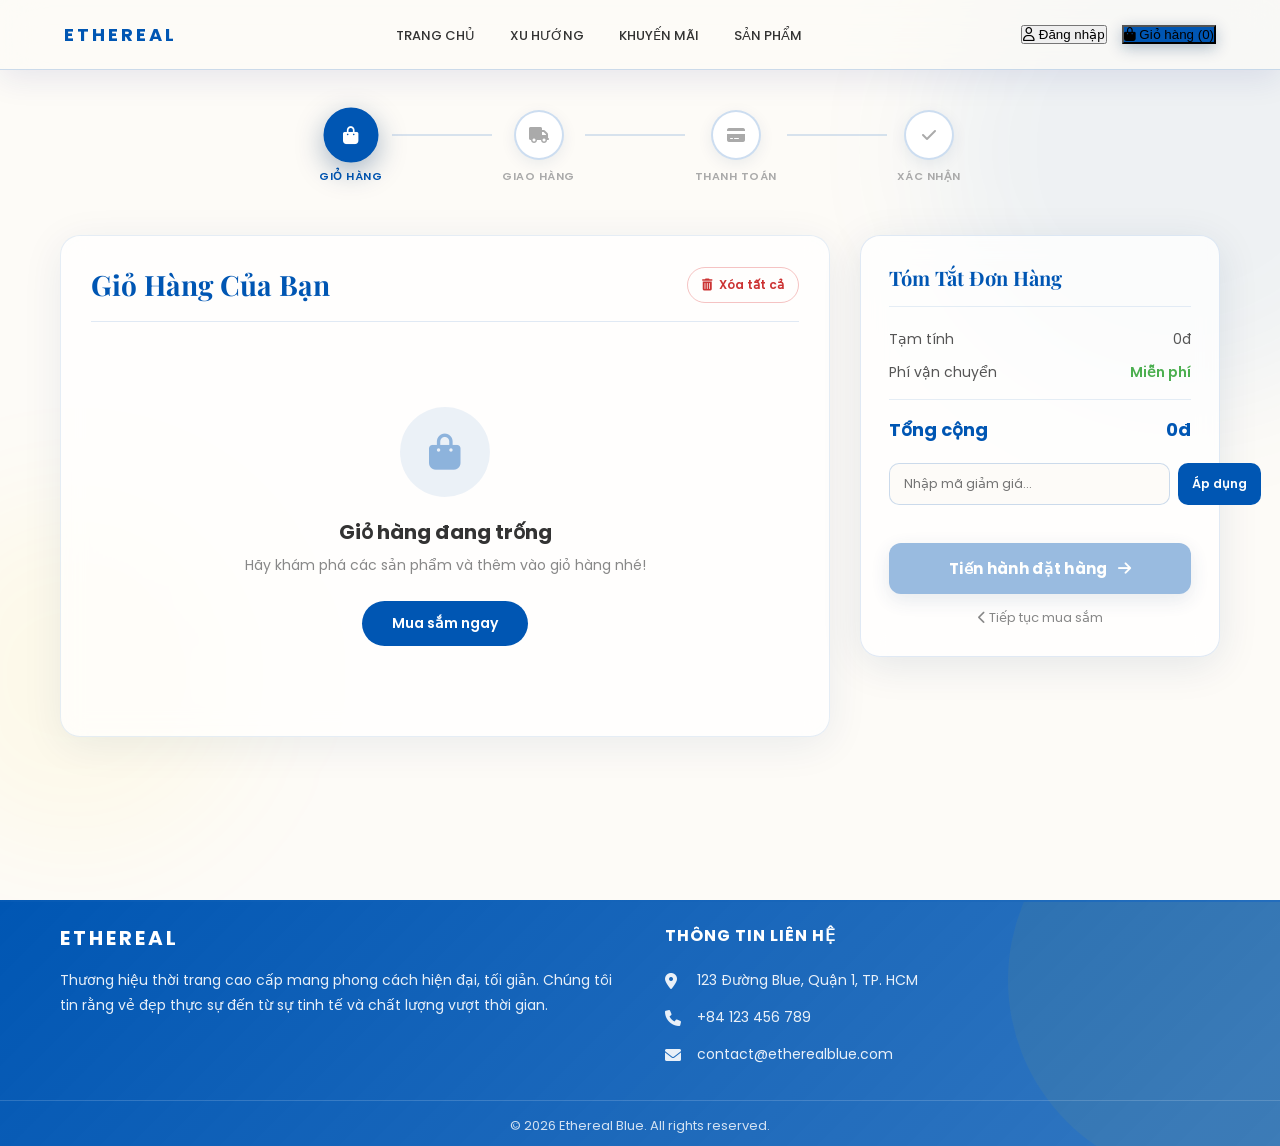
<file: page/cart/cart.html>
<!DOCTYPE html>
<html lang="vi">

<head>
    <meta charset="UTF-8">
    <meta name="viewport" content="width=device-width, initial-scale=1.0">
    <title>Giỏ Hàng | Ethereal Blue</title>
    <link rel="stylesheet" href="/assets/style.css">
    <link rel="stylesheet" href="cart.css">
    <link href="https://fonts.googleapis.com/css2?family=Playfair+Display:wght@700&family=Poppins:wght@300;400;600&display=swap" rel="stylesheet">
    <link rel="stylesheet" href="https://cdnjs.cloudflare.com/ajax/libs/font-awesome/6.0.0/css/all.min.css">
</head>

<body>

    <!-- ===== HEADER (dùng lại từ index) ===== -->
    <header>
        <a href="/index.html" class="logo">ETHEREAL</a>
        <nav id="nav-menu">
            <ul>
                <li><a href="/index.html" class="nav-item">Trang chủ</a></li>
                <li><a href="/index.html#hot-section" class="nav-item">Xu hướng</a></li>
                <li><a href="/index.html#sale-section" class="nav-item">Khuyến mãi</a></li>
                <li><a href="#" class="nav-item">Sản phẩm</a></li>
            </ul>
            <div class="nav-mobile-actions" style="display:none;">
                <button class="btn-login"><i class="far fa-user"></i> Đăng nhập</button>
                <button class="btn-cart active-cart"><i class="fas fa-shopping-bag"></i> Giỏ hàng <span id="cart-count-mobile">(0)</span></button>
            </div>
        </nav>
        <div class="nav-actions">
            <button class="btn-login"><i class="far fa-user"></i> Đăng nhập</button>
            <button class="btn-cart active-cart"><i class="fas fa-shopping-bag"></i> Giỏ hàng <span id="cart-count">(0)</span></button>
        </div>
        <button class="menu-mobile" id="mobile-toggle"><i class="fas fa-bars"></i></button>
    </header>

    <!-- ===== MAIN CART PAGE ===== -->
    <main class="cart-main">

        <!-- Nền trang trí -->
        <div class="cart-bg-deco">
            <div class="deco-blob deco-blob-1"></div>
            <div class="deco-blob deco-blob-2"></div>
            <div class="deco-dots"></div>
        </div>

        <div class="cart-wrapper">

            <!-- ===== STEP INDICATOR ===== -->
            <div class="step-bar">
                <div class="step active" id="step-ind-1">
                    <div class="step-circle"><i class="fas fa-shopping-bag"></i></div>
                    <span>Giỏ hàng</span>
                </div>
                <div class="step-line"></div>
                <div class="step" id="step-ind-2">
                    <div class="step-circle"><i class="fas fa-truck"></i></div>
                    <span>Giao hàng</span>
                </div>
                <div class="step-line"></div>
                <div class="step" id="step-ind-3">
                    <div class="step-circle"><i class="fas fa-credit-card"></i></div>
                    <span>Thanh toán</span>
                </div>
                <div class="step-line"></div>
                <div class="step" id="step-ind-4">
                    <div class="step-circle"><i class="fas fa-check"></i></div>
                    <span>Xác nhận</span>
                </div>
            </div>

            <!-- ===== STEP 1: GIỎ HÀNG ===== -->
            <div class="cart-step" id="step-1">
                <div class="cart-layout">

                    <!-- Danh sách sản phẩm -->
                    <div class="cart-items-panel">
                        <div class="panel-header">
                            <h2>Giỏ Hàng Của Bạn</h2>
                            <button class="btn-clear-cart" id="btn-clear"><i class="fas fa-trash-alt"></i> Xóa tất cả</button>
                        </div>

                        <!-- Empty state -->
                        <div class="cart-empty" id="cart-empty">
                            <div class="empty-icon"><i class="fas fa-shopping-bag"></i></div>
                            <h3>Giỏ hàng đang trống</h3>
                            <p>Hãy khám phá các sản phẩm và thêm vào giỏ hàng nhé!</p>
                            <a href="index.html" class="btn-back-shop">Mua sắm ngay</a>
                        </div>

                        <!-- Items list -->
                        <div id="cart-items-list"></div>
                    </div>

                    <!-- Tóm tắt đơn hàng -->
                    <div class="cart-summary-panel">
                        <div class="summary-card">
                            <h3 class="summary-title">Tóm Tắt Đơn Hàng</h3>

                            <div class="summary-row">
                                <span>Tạm tính</span>
                                <span id="subtotal">0đ</span>
                            </div>
                            <div class="summary-row">
                                <span>Phí vận chuyển</span>
                                <span id="shipping-fee" class="fee-free">Miễn phí</span>
                            </div>
                            <div class="summary-row discount-row" id="discount-row" style="display:none;">
                                <span>Giảm giá</span>
                                <span id="discount-amount" class="discount-text">-0đ</span>
                            </div>
                            <div class="summary-divider"></div>
                            <div class="summary-row summary-total">
                                <span>Tổng cộng</span>
                                <span id="total-price">0đ</span>
                            </div>

                            <!-- Mã giảm giá -->
                            <div class="coupon-box">
                                <input type="text" id="coupon-input" placeholder="Nhập mã giảm giá..." class="coupon-input">
                                <button class="btn-coupon" id="btn-coupon">Áp dụng</button>
                            </div>
                            <div class="coupon-msg" id="coupon-msg"></div>

                            <button class="btn-checkout" id="btn-to-step2" disabled>
                                <span>Tiến hành đặt hàng</span>
                                <i class="fas fa-arrow-right"></i>
                            </button>

                            <a href="/index.html" class="link-continue">
                                <i class="fas fa-chevron-left"></i> Tiếp tục mua sắm
                            </a>
                        </div>
                    </div>
                </div>
            </div>

            <!-- ===== STEP 2: THÔNG TIN GIAO HÀNG ===== -->
            <div class="cart-step hidden" id="step-2">
                <div class="cart-layout">
                    <div class="form-panel">
                        <div class="panel-header">
                            <h2>Thông Tin Giao Hàng</h2>
                        </div>

                        <div class="form-grid">
                            <div class="form-group">
                                <label>Họ và tên <span class="req">*</span></label>
                                <input type="text" id="ship-name" placeholder="Nguyễn Văn A" class="form-input">
                            </div>
                            <div class="form-group">
                                <label>Số điện thoại <span class="req">*</span></label>
                                <input type="tel" id="ship-phone" placeholder="0912 345 678" class="form-input">
                            </div>
                            <div class="form-group full">
                                <label>Email <span class="req">*</span></label>
                                <input type="email" id="ship-email" placeholder="email@example.com" class="form-input">
                            </div>
                            <div class="form-group full">
                                <label>Địa chỉ <span class="req">*</span></label>
                                <input type="text" id="ship-address" placeholder="Số nhà, tên đường..." class="form-input">
                            </div>
                            <div class="form-group">
                                <label>Tỉnh / Thành phố</label>
                                <select class="form-input" id="ship-city">
                                    <option value="">-- Chọn tỉnh/thành --</option>
                                    <option>TP. Hồ Chí Minh</option>
                                    <option>Hà Nội</option>
                                    <option>Đà Nẵng</option>
                                    <option>Cần Thơ</option>
                                    <option>Hải Phòng</option>
                                    <option>Bình Dương</option>
                                    <option>Đồng Nai</option>
                                    <option>Khác</option>
                                </select>
                            </div>
                            <div class="form-group">
                                <label>Ghi chú</label>
                                <input type="text" id="ship-note" placeholder="Ghi chú thêm cho đơn hàng..." class="form-input">
                            </div>
                        </div>

                        <!-- Phương thức vận chuyển -->
                        <div class="shipping-methods">
                            <h4>Phương Thức Vận Chuyển</h4>
                            <label class="method-option selected" id="method-standard">
                                <input type="radio" name="shipping" value="standard" checked>
                                <div class="method-info">
                                    <div class="method-name"><i class="fas fa-box"></i> Giao hàng tiêu chuẩn</div>
                                    <div class="method-desc">3–5 ngày làm việc</div>
                                </div>
                                <div class="method-price free-ship">Miễn phí</div>
                            </label>
                            <label class="method-option" id="method-express">
                                <input type="radio" name="shipping" value="express">
                                <div class="method-info">
                                    <div class="method-name"><i class="fas fa-bolt"></i> Giao hàng nhanh</div>
                                    <div class="method-desc">1–2 ngày làm việc</div>
                                </div>
                                <div class="method-price">30.000đ</div>
                            </label>
                        </div>

                        <div class="form-actions">
                            <button class="btn-back" id="btn-back-1"><i class="fas fa-arrow-left"></i> Quay lại</button>
                            <button class="btn-checkout" id="btn-to-step3">
                                <span>Tiếp tục thanh toán</span>
                                <i class="fas fa-arrow-right"></i>
                            </button>
                        </div>
                    </div>

                    <!-- Mini summary -->
                    <div class="cart-summary-panel">
                        <div class="summary-card mini-summary" id="mini-summary-2"></div>
                    </div>
                </div>
            </div>

            <!-- ===== STEP 3: THANH TOÁN ===== -->
            <div class="cart-step hidden" id="step-3">
                <div class="cart-layout">
                    <div class="form-panel">
                        <div class="panel-header">
                            <h2>Phương Thức Thanh Toán</h2>
                        </div>

                        <!-- Chọn phương thức -->
                        <div class="payment-methods">
                            <label class="pay-option selected" data-method="card">
                                <input type="radio" name="payment" value="card" checked>
                                <i class="fas fa-credit-card"></i>
                                <span>Thẻ tín dụng / Ghi nợ</span>
                            </label>
                            <label class="pay-option" data-method="momo">
                                <input type="radio" name="payment" value="momo">
                                <i class="fas fa-mobile-alt"></i>
                                <span>Ví MoMo</span>
                            </label>
                            <label class="pay-option" data-method="cod">
                                <input type="radio" name="payment" value="cod">
                                <i class="fas fa-money-bill-wave"></i>
                                <span>Thanh toán khi nhận hàng</span>
                            </label>
                        </div>

                        <!-- Form thẻ -->
                        <div class="card-form" id="card-form">
                            <div class="credit-card-visual" id="card-visual">
                                <div class="card-visual-bg"></div>
                                <div class="card-chip"><i class="fas fa-microchip"></i></div>
                                <div class="card-logo">ETHEREAL <span>PAY</span></div>
                                <div class="card-number-display" id="card-num-display">•••• •••• •••• ••••</div>
                                <div class="card-bottom">
                                    <div>
                                        <div class="card-label">Chủ thẻ</div>
                                        <div class="card-holder-display" id="card-holder-display">TÊN CHỦ THẺ</div>
                                    </div>
                                    <div>
                                        <div class="card-label">Hết hạn</div>
                                        <div class="card-expiry-display" id="card-expiry-display">MM/YY</div>
                                    </div>
                                </div>
                            </div>

                            <div class="form-grid">
                                <div class="form-group full">
                                    <label>Số thẻ <span class="req">*</span></label>
                                    <input type="text" id="card-number" placeholder="1234 5678 9012 3456" maxlength="19" class="form-input card-input">
                                </div>
                                <div class="form-group full">
                                    <label>Tên chủ thẻ <span class="req">*</span></label>
                                    <input type="text" id="card-holder" placeholder="NGUYEN VAN A" class="form-input" style="text-transform:uppercase">
                                </div>
                                <div class="form-group">
                                    <label>Ngày hết hạn <span class="req">*</span></label>
                                    <input type="text" id="card-expiry" placeholder="MM/YY" maxlength="5" class="form-input">
                                </div>
                                <div class="form-group">
                                    <label>CVV <span class="req">*</span></label>
                                    <div class="cvv-wrap">
                                        <input type="password" id="card-cvv" placeholder="•••" maxlength="3" class="form-input">
                                        <span class="cvv-hint"><i class="fas fa-question-circle"></i></span>
                                    </div>
                                </div>
                            </div>

                            <div class="secure-badge">
                                <i class="fas fa-shield-alt"></i>
                                <span>Thông tin thẻ được mã hóa SSL 256-bit. Đây là môi trường demo, không nhập thẻ thật.</span>
                            </div>
                        </div>

                        <!-- MoMo placeholder -->
                        <div class="pay-placeholder hidden" id="momo-form">
                            <div class="qr-mock">
                                <div class="qr-inner"><i class="fas fa-qrcode"></i></div>
                                <p>Quét mã QR bằng ứng dụng MoMo</p>
                                <span class="qr-note">(Demo – không thực hiện giao dịch thật)</span>
                            </div>
                        </div>

                        <!-- COD placeholder -->
                        <div class="pay-placeholder hidden" id="cod-form">
                            <div class="cod-info">
                                <i class="fas fa-truck"></i>
                                <div>
                                    <strong>Thanh toán khi nhận hàng</strong>
                                    <p>Bạn sẽ thanh toán trực tiếp cho nhân viên giao hàng khi nhận được kiện hàng.</p>
                                </div>
                            </div>
                        </div>

                        <div class="form-actions">
                            <button class="btn-back" id="btn-back-2"><i class="fas fa-arrow-left"></i> Quay lại</button>
                            <button class="btn-checkout btn-pay" id="btn-pay">
                                <i class="fas fa-lock"></i>
                                <span>Xác nhận thanh toán</span>
                            </button>
                        </div>
                    </div>

                    <div class="cart-summary-panel">
                        <div class="summary-card mini-summary" id="mini-summary-3"></div>
                    </div>
                </div>
            </div>

            <!-- ===== STEP 4: XÁC NHẬN ===== -->
            <div class="cart-step hidden" id="step-4">
                <div class="confirm-wrapper">
                    <div class="confirm-card">
                        <div class="confetti-wrap" id="confetti-wrap"></div>
                        <div class="confirm-icon">
                            <div class="confirm-circle">
                                <i class="fas fa-check"></i>
                            </div>
                        </div>
                        <h2>Đặt Hàng Thành Công!</h2>
                        <p class="confirm-sub">Cảm ơn bạn đã tin tưởng <strong>ETHEREAL</strong>. Đơn hàng của bạn đã được tiếp nhận.</p>

                        <div class="order-info-box">
                            <div class="order-info-row">
                                <span>Mã đơn hàng</span>
                                <strong id="order-id">#ETH-000000</strong>
                            </div>
                            <div class="order-info-row">
                                <span>Ngày đặt</span>
                                <strong id="order-date">--</strong>
                            </div>
                            <div class="order-info-row">
                                <span>Tổng tiền</span>
                                <strong id="order-total-confirm">--</strong>
                            </div>
                            <div class="order-info-row">
                                <span>Trạng thái</span>
                                <strong class="status-pending">Đang xử lý</strong>
                            </div>
                        </div>

                        <div class="confirm-actions">
                            <a href="/index.html" class="btn-checkout">
                                <i class="fas fa-home"></i>
                                <span>Về trang chủ</span>
                            </a>
                        </div>
                    </div>
                </div>
            </div>

        </div><!-- end cart-wrapper -->
    </main>

    <!-- ===== FOOTER (dùng lại từ index) ===== -->
    <footer>
        <div class="container footer-grid">
            <div>
                <h3 class="logo">ETHEREAL</h3>
                <p>Thương hiệu thời trang cao cấp mang phong cách hiện đại, tối giản. Chúng tôi tin rằng vẻ đẹp thực sự đến từ sự tinh tế và chất lượng vượt thời gian.</p>
            </div>
            <div class="footer-contact">
                <h4>Thông tin liên hệ</h4>
                <p><i class="fas fa-map-marker-alt"></i> 123 Đường Blue, Quận 1, TP. HCM</p>
                <p><i class="fas fa-phone"></i> +84 123 456 789</p>
                <p><i class="fas fa-envelope"></i> contact@etherealblue.com</p>
            </div>
        </div>
        <div class="footer-bottom">
            &copy; 2026 Ethereal Blue. All rights reserved.
        </div>
    </footer>

    <script src="cart.js"></script>
</body>
</html>
</file>
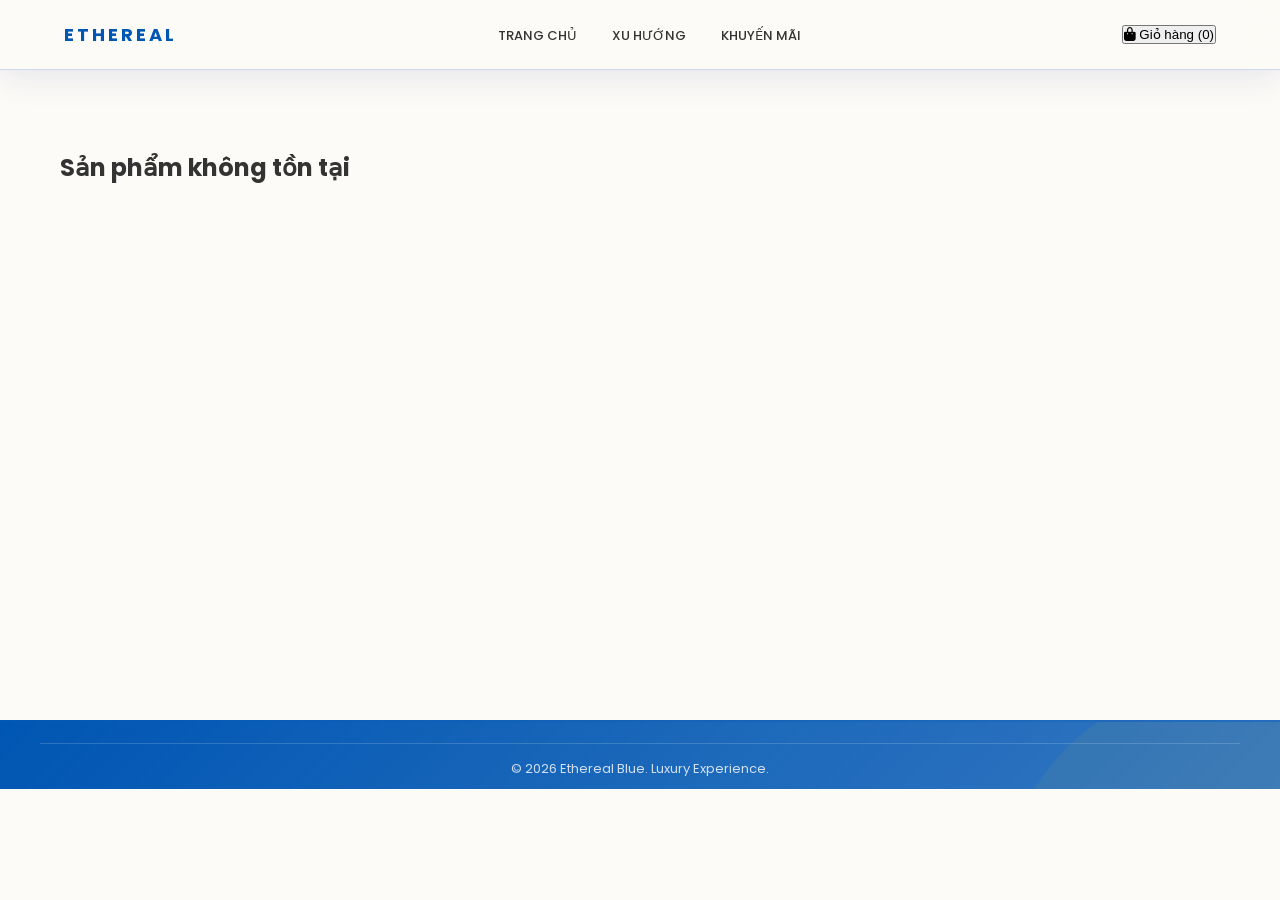
<file: page/product-detail/product-detail.html>
<!DOCTYPE html>
<html lang="vi">
<head>
    <meta charset="UTF-8">
    <meta name="viewport" content="width=device-width, initial-scale=1.0">
    <title>Chi Tiết Sản Phẩm | Ethereal Blue</title>
    <link rel="stylesheet" href="/assets/style.css">
    <link rel="stylesheet" href="product-detail.css">
    <link href="https://fonts.googleapis.com/css2?family=Playfair+Display:wght@700&family=Poppins:wght@300;400;600&display=swap" rel="stylesheet">
    <link rel="stylesheet" href="https://cdnjs.cloudflare.com/ajax/libs/font-awesome/6.0.0/css/all.min.css">
</head>
<body>
    <header>
        <a href="index.html" class="logo">ETHEREAL</a>
        <nav id="nav-menu">
            <ul>
                <li><a href="index.html" class="nav-item">Trang chủ</a></li>
                <li><a href="index.html#hot-section" class="nav-item">Xu hướng</a></li>
                <li><a href="index.html#sale-section" class="nav-item">Khuyến mãi</a></li>
            </ul>
        </nav>
        <div class="nav-actions">
            <button class="btn-cart"><i class="fas fa-shopping-bag"></i> Giỏ hàng <span id="cart-count">(0)</span></button>
        </div>
    </header>

    <main class="product-detail-section">
        <div class="container">
            <div class="product-layout">
                <div class="product-gallery">
                    <div class="main-image-container">
                        <img id="productImage" src="" alt="Sản phẩm">
                    </div>
                </div>

                <div class="product-info">
                    <h1 id="productName" class="section-title" style="text-align: left; margin-bottom: 10px;">Đang tải...</h1>
                    <p class="detail-price" id="productPrice">0đ</p>
                    <div class="divider"></div>
                    <p class="detail-description" id="productDescription"></p>
                    
                    <div class="selection-group">
                        <h4>Kích cỡ</h4>
                        <div class="size-picker">
                            <button class="size-btn">S</button>
                            <button class="size-btn active">M</button>
                            <button class="size-btn">L</button>
                            <button class="size-btn">XL</button>
                        </div>
                    </div>

                    <div class="selection-group">
                        <h4>Số lượng</h4>
                        <div class="quantity-box">
                            <button id="btn-minus"><i class="fas fa-minus"></i></button>
                            <span id="quantity-val">1</span>
                            <button id="btn-plus"><i class="fas fa-plus"></i></button>
                        </div>
                    </div>

                    <button id="addToCart" class="btn-add" style="padding: 18px; font-size: 16px;">
                        <i class="fas fa-cart-plus"></i> THÊM VÀO GIỎ HÀNG
                    </button>
                </div>
            </div>
        </div>
    </main>

    <footer>
        <div class="container footer-bottom">
            &copy; 2026 Ethereal Blue. Luxury Experience.
        </div>
    </footer>

    <script src="product-detail.js"></script>
</body>
</html>
</file>
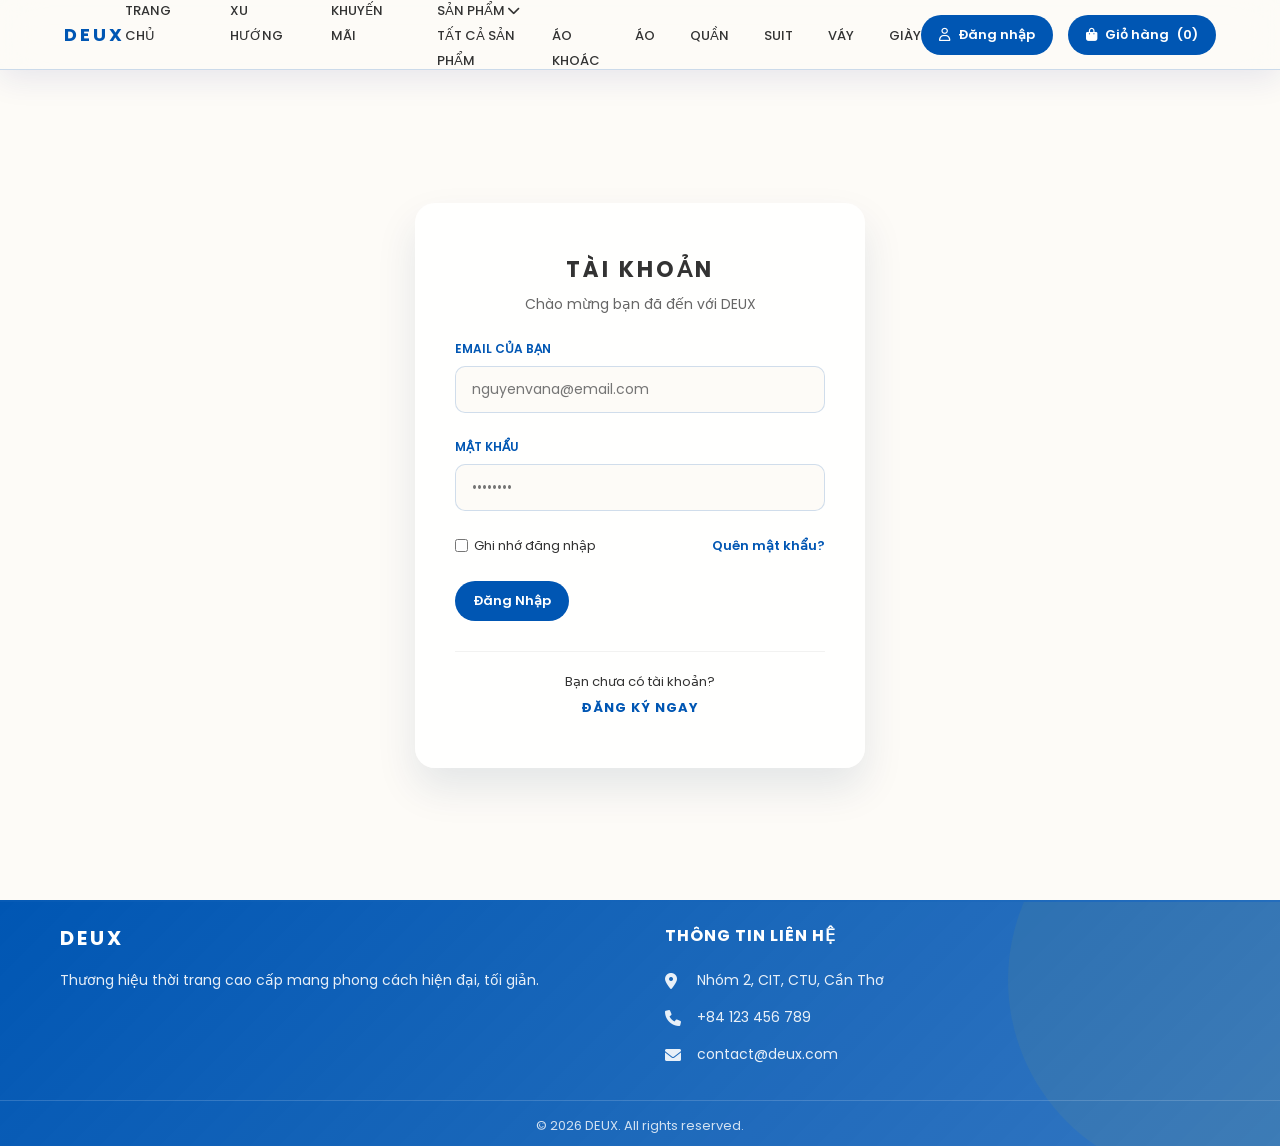
<file: pages/auth/auth.html>
<!-- Nguyen Ba Thien An - B2405484 -->

<!DOCTYPE html>
<html lang="vi">

<head>
    <meta charset="UTF-8">
    <meta name="viewport" content="width=device-width, initial-scale=1.0">
    <!-- Tiêu đề trang tài khoản -->
    <title>DEUX | Tài Khoản</title>
    <!-- Favicon -->
    <link rel="icon" href="/assets/images/favicon.png" type="image/png">
    <!-- CSS chung toàn dự án -->
    <link rel="stylesheet" href="/assets/style.css">
    <!-- CSS riêng cho trang auth (form đăng nhập/đăng ký) -->
    <link rel="stylesheet" href="auth.css">
    <!-- Google Fonts -->
    <link
        href="https://fonts.googleapis.com/css2?family=Playfair+Display:wght@700&family=Poppins:wght@300;400;600&display=swap"
        rel="stylesheet">
    <!-- Font Awesome icons -->
    <link rel="stylesheet" href="https://cdnjs.cloudflare.com/ajax/libs/font-awesome/6.0.0/css/all.min.css">
</head>

<body>

    <!-- Header được inject bởi components.js -->
    <header></header>

    <!-- ===== VÙNG CHỨA TOÀN BỘ FORM AUTH =====
         auth-wrapper chứa 3 section: login, register, forgot
         Chỉ 1 section có class "active" được hiển thị tại một thời điểm
         Hàm showSection() trong script cuối trang xử lý việc chuyển đổi -->
    <main class="page-wrapper auth-wrapper" id="auth-wrapper">

        <!-- ==========================================
             SECTION 1: ĐĂNG NHẬP
             Mặc định có class "active" → hiển thị trước
             ========================================== -->
        <div class="auth-container active" id="login-section">
            <div class="auth-header">
                <h2 class="auth-title">TÀI KHOẢN</h2>
                <p class="subtitle">Chào mừng bạn đã đến với DEUX</p>
            </div>

            <!-- Form đăng nhập, auth.js sẽ lắng nghe sự kiện submit -->
            <form class="login-form">

                <!-- Input Email -->
                <div class="input-group">
                    <label for="login-email">Email của bạn</label>
                    <input type="email" id="email" class="input-field" placeholder="nguyenvana@email.com" required>
                </div>

                <!-- Input Mật khẩu -->
                <div class="input-group">
                    <label for="login-password">Mật khẩu</label>
                    <input type="password" id="password" class="input-field" placeholder="••••••••" required>
                </div>

                <!-- Tùy chọn: Ghi nhớ đăng nhập + link Quên mật khẩu -->
                <div class="form-options">
                    <label class="remember-me">
                        <input type="checkbox"> Ghi nhớ đăng nhập
                    </label>
                    <!-- Chuyển sang section "forgot" khi click -->
                    <a href="javascript:void(0)" onclick="showSection('forgot')" class="forgot-pass">Quên mật khẩu?</a>
                </div>

                <!-- Vùng hiển thị thông báo lỗi/thành công (auth.js điều khiển) -->
                <div id="login-msg"></div>

                <button type="submit" class="btn btn-primary btn-round btn-auth-submit">Đăng Nhập</button>
            </form>

            <!-- Footer form: link dẫn sang form Đăng ký -->
            <div class="auth-card-footer">
                <p>Bạn chưa có tài khoản?</p>
                <a href="javascript:void(0)" onclick="showSection('register')" class="link-auth">ĐĂNG KÝ NGAY</a>
            </div>
        </div>

        <!-- ==========================================
             SECTION 2: ĐĂNG KÝ
             Không có class "active" → ẩn mặc định
             ========================================== -->
        <div class="auth-container" id="register-section">
            <div class="auth-header">
                <h2 class="auth-title">TÀI KHOẢN</h2>
                <p class="subtitle">Chào mừng bạn đã đến với DEUX</p>
            </div>

            <!-- Form đăng ký, auth.js lắng nghe submit -->
            <form class="register-form">
                <!-- Layout 2 cột cho các field thông tin cá nhân -->
                <div class="form-grid">

                    <!-- Họ tên: bắt buộc (có dấu *) -->
                    <div class="input-group">
                        <label for="fullname">Họ Tên<span class="mausao">*</span></label>
                        <input type="text" id="fullname" class="input-field" placeholder="Nguyen Van A" required>
                    </div>

                    <!-- Email: bắt buộc -->
                    <div class="input-group">
                        <label for="email">Email<span class="mausao">*</span></label>
                        <input type="email" id="email" class="input-field" placeholder="nguyenvana@email.com" required>
                    </div>

                    <!-- Số điện thoại: bắt buộc, validate định dạng VN -->
                    <div class="input-group">
                        <label for="phone">Số điện thoại<span class="mausao">*</span></label>
                        <input type="tel" id="phone" class="input-field" placeholder="0123456789" required>
                    </div>

                    <!-- Địa chỉ: bắt buộc, dùng để tự điền form giao hàng -->
                    <div class="input-group">
                        <label for="address">Địa chỉ<span class="mausao">*</span></label>
                        <input type="text" id="address" class="input-field" placeholder="Quan 1, Tp.HCM" required>
                    </div>

                    <!-- Mật khẩu: tối thiểu 6 ký tự -->
                    <div class="input-group">
                        <label for="password">Mật Khẩu<span class="mausao">*</span></label>
                        <input type="password" id="password" class="input-field" placeholder="••••••••" required>
                    </div>

                    <!-- Xác nhận mật khẩu: phải trùng với ô trên -->
                    <div class="input-group">
                        <label for="confirm-password">Nhập Lại Mật Khẩu<span class="mausao">*</span></label>
                        <input type="password" id="confirm-password" class="input-field" placeholder="••••••••" required>
                    </div>
                </div>

                <!-- Nhóm checkbox chọn phương thức liên hệ ưa thích -->
                <div class="contact-to-you">
                    <h3 class="contact-title">Liên hệ</h3>
                    <p class="contact-subtitle">Chúng tôi có thể liên hệ với bạn qua hình thức</p>
                    <div class="checkbox-group">
                        <label>
                            <input type="checkbox" name="contact" value="call"> Gọi điện
                        </label>
                        <label>
                            <input type="checkbox" name="contact" value="zalo"> Zalo
                        </label>
                        <label>
                            <input type="checkbox" name="contact" value="email"> Email
                        </label>
                    </div>
                </div>

                <!-- Vùng hiển thị thông báo lỗi/thành công khi đăng ký -->
                <div id="register-msg"></div>

                <button type="submit" class="btn btn-primary btn-round btn-auth-submit">Đăng Ký</button>
            </form>

            <!-- Footer form: link dẫn về form Đăng nhập -->
            <div class="auth-card-footer">
                <p>Bạn đã có tài khoản?</p>
                <a href="javascript:void(0)" onclick="showSection('login')" class="link-auth">ĐĂNG NHẬP TẠI ĐÂY</a>
            </div>
        </div>

        <!-- ==========================================
             SECTION 3: QUÊN MẬT KHẨU
             Ẩn mặc định, hiện khi click "Quên mật khẩu?"
             ========================================== -->
        <div class="auth-container" id="forgot-section">
            <h1 class="simple-title">QUÊN MẬT KHẨU</h1>
            <p class="simple-subtitle">Nhập email của bạn để lấy lại mật khẩu</p>

            <!-- Form đơn giản: chỉ có 1 input email -->
            <form class="simple-form">
                <div class="input-line-group">
                    <input type="email" id="reset-email" class="input-field" placeholder="Email Address" required>
                </div>

                <!-- Vùng hiển thị thông báo (token demo hoặc lỗi) -->
                <div id="forgot-msg"></div>

                <button type="submit" class="btn btn-primary btn-reset-password">LẤY LẠI MẬT KHẨU</button>
            </form>

            <!-- Link quay lại form đăng nhập -->
            <div class="simple-footer">
                <a href="javascript:void(0)" onclick="showSection('login')" class="back-link">QUAY LẠI ĐĂNG NHẬP</a>
            </div>
        </div>

    </main>

    <!-- Footer được inject bởi components.js -->
    <footer></footer>

    <!-- ===== SCRIPTS ===== -->
    <!-- Thứ tự load quan trọng: components → main → auth (riêng trang này) -->
    <script src="/assets/components.js"></script>
    <script src="/assets/main.js"></script>
    <script src="/pages/auth/auth.js"></script>

    <script>
        /**
         * Chuyển đổi giữa các section auth: login | register | forgot
         * Ẩn tất cả section, chỉ hiện section được chỉ định
         * @param {string} section - Tên section muốn hiển thị
         */
        function showSection(section) {
            const sections = ['login', 'register', 'forgot'];
            const wrapper  = document.getElementById('auth-wrapper');

            // Xóa class "active" khỏi tất cả section
            sections.forEach(s => {
                const el = document.getElementById(s + '-section');
                if (el) el.classList.remove('active');
            });

            // Thêm class "active" vào section muốn hiển thị
            const activeEl = document.getElementById(section + '-section');
            if (activeEl) {
                activeEl.classList.add('active');

                // Thêm class đặc biệt khi đang ở form đăng ký (để điều chỉnh layout rộng hơn)
                if (section === 'register') {
                    wrapper.classList.add('register-active');
                } else {
                    wrapper.classList.remove('register-active');
                }
            }
        }

        // Khi trang load xong: kiểm tra query param "mode" để auto mở đúng tab
        // VD: auth.html?mode=register → tự mở tab Đăng ký
        window.addEventListener('load', () => {
            const params = new URLSearchParams(window.location.search);
            const mode   = params.get('mode');
            if (mode && ['login', 'register', 'forgot'].includes(mode)) {
                showSection(mode);
            }
        });
    </script>
</body>

</html>
</file>
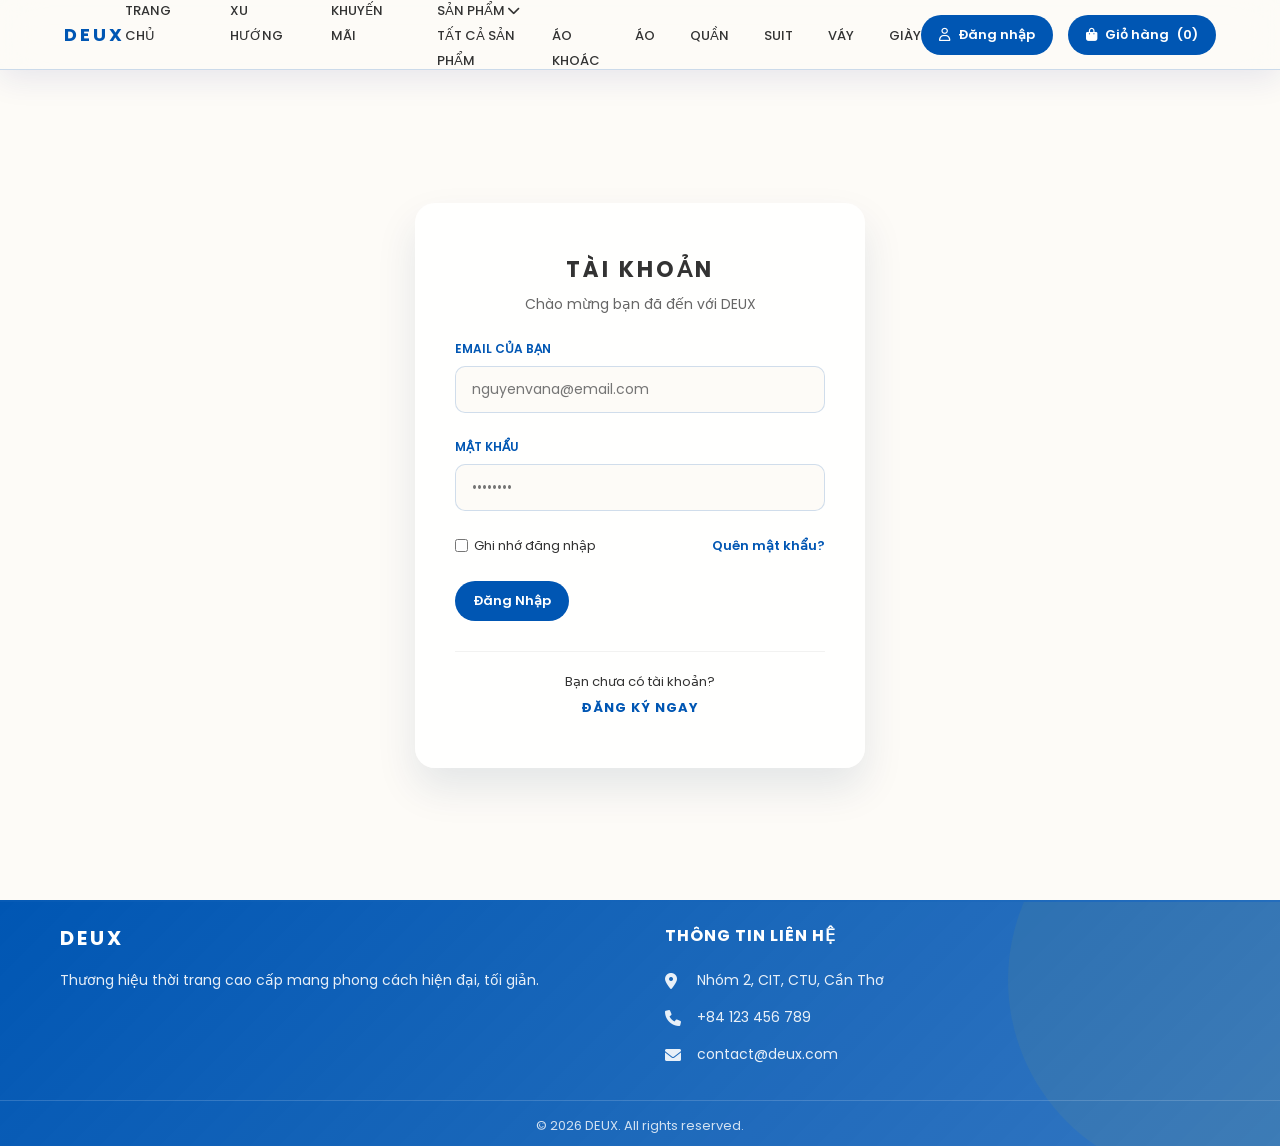
<file: pages/cart/cart.html>
<!DOCTYPE html>
<html lang="vi">

<head>
    <meta charset="UTF-8">
    <meta name="viewport" content="width=device-width, initial-scale=1.0">
    <title>Giỏ Hàng | DEUX</title>
    <link rel="icon" href="/assets/images/favicon.png" type="image/png">
    <link rel="stylesheet" href="/assets/style.css">
    <link rel="stylesheet" href="cart.css">
    <link
        href="https://fonts.googleapis.com/css2?family=Playfair+Display:wght@700&family=Poppins:wght@300;400;600&display=swap"
        rel="stylesheet">
    <link rel="stylesheet" href="https://cdnjs.cloudflare.com/ajax/libs/font-awesome/6.0.0/css/all.min.css">
</head>

<body>

    <!-- ===== ĐẦU TRANG (HEADER) - Dùng chung từ components.js ===== -->
    <header></header>

    <!-- ===== NỘI DUNG CHÍNH CỦA TRANG GIỎ HÀNG ===== -->
    <main class="page-wrapper cart-main">

        <!-- Nền trang trí -->
        <div class="cart-bg-deco">
            <div class="deco-blob deco-blob-1"></div>
            <div class="deco-blob deco-blob-2"></div>
            <div class="deco-dots"></div>
        </div>

        <div class="cart-wrapper">

            <!-- ===== THANH CHỈ BÁO CÁC BƯỚC (STEP INDICATOR) ===== -->
            <div class="step-bar">
                <div class="step active" id="step-ind-1">
                    <div class="step-circle"><i class="fas fa-shopping-bag"></i></div>
                    <span>Giỏ hàng</span>
                </div>
                <div class="step-line"></div>
                <div class="step" id="step-ind-2">
                    <div class="step-circle"><i class="fas fa-truck"></i></div>
                    <span>Giao hàng</span>
                </div>
                <div class="step-line"></div>
                <div class="step" id="step-ind-3">
                    <div class="step-circle"><i class="fas fa-credit-card"></i></div>
                    <span>Thanh toán</span>
                </div>
                <div class="step-line"></div>
                <div class="step" id="step-ind-4">
                    <div class="step-circle"><i class="fas fa-check"></i></div>
                    <span>Xác nhận</span>
                </div>
            </div>

            <!-- ===== STEP 1: GIỎ HÀNG ===== -->
            <div class="cart-step" id="step-1">
                <div class="cart-layout">

                    <!-- Danh sách sản phẩm -->
                    <div class="cart-items-panel">
                        <div class="panel-header">
                            <h2>Giỏ Hàng Của Bạn</h2>
                            <button class="btn btn-outline btn-round btn-clear-cart" id="btn-clear"><i class="fas fa-trash-alt"></i> Xóa tất
                                cả</button>
                        </div>

                        <!-- Empty state -->
                        <div class="cart-empty" id="cart-empty">
                            <div class="empty-icon"><i class="fas fa-shopping-bag"></i></div>
                            <h3>Giỏ hàng đang trống</h3>
                            <p>Hãy khám phá các sản phẩm và thêm vào giỏ hàng nhé!</p>
                            <a href="/pages\product-list\product-list.html" class="btn-back-shop">Mua sắm ngay</a>
                        </div>

                        <!-- Items list -->
                        <div id="cart-items-list"></div>
                    </div>

                    <!-- Tóm tắt đơn hàng -->
                    <div class="cart-summary-panel">
                        <div class="summary-card">
                            <h3 class="summary-title">Tóm Tắt Đơn Hàng</h3>

                            <div class="summary-row">
                                <span>Tạm tính</span>
                                <span id="subtotal">0đ</span>
                            </div>
                            <div class="summary-row">
                                <span>Phí vận chuyển</span>
                                <span id="shipping-fee" class="fee-free">Miễn phí</span>
                            </div>
                            <div class="summary-row discount-row" id="discount-row" style="display:none;">
                                <span>Giảm giá</span>
                                <span id="discount-amount" class="discount-text">-0đ</span>
                            </div>
                            <div class="summary-divider"></div>
                            <div class="summary-row summary-total">
                                <span>Tổng cộng</span>
                                <span id="total-price">0đ</span>
                            </div>

                            <!-- Mã giảm giá -->
                            <div class="coupon-box">
                                <input type="text" id="coupon-input" class="input-field coupon-input" placeholder="Nhập mã giảm giá...">
                                <button class="btn btn-primary btn-coupon" id="btn-coupon">Áp dụng</button>
                            </div>
                            <div class="coupon-msg" id="coupon-msg"></div>

                            <button class="btn btn-primary btn-full btn-checkout" id="btn-to-step2" disabled>
                                <span>Tiến hành đặt hàng</span>
                                <i class="fas fa-arrow-right"></i>
                            </button>

                            <a href="/index.html" class="link-continue">
                                <i class="fas fa-chevron-left"></i> Tiếp tục mua sắm
                            </a>
                        </div>
                    </div>
                </div>
            </div>

            <!-- ===== STEP 2: THÔNG TIN GIAO HÀNG ===== -->
            <div class="cart-step hidden" id="step-2">
                <div class="cart-layout">
                    <!-- Bảng thông tin giao hàng -->
                    <div class="form-panel">

                        <div class="form-grid">
                            <div class="form-group">
                                <label>Họ và tên <span class="req">*</span></label>
                                <input type="text" id="ship-name" placeholder="Nguyễn Văn A" class="input-field form-input">
                            </div>
                            <div class="form-group">
                                <label>Số điện thoại <span class="req">*</span></label>
                                <input type="tel" id="ship-phone" placeholder="0912 345 678" class="input-field form-input">
                            </div>
                            <div class="form-group full">
                                <label>Email <span class="req">*</span></label>
                                <input type="email" id="ship-email" placeholder="email@example.com" class="input-field form-input">
                            </div>
                            <div class="form-group full">
                                <label>Địa chỉ <span class="req">*</span></label>
                                <input type="text" id="ship-address" class="input-field form-input" placeholder="Số nhà, tên đường...">
                            </div>
                            <div class="form-group">
                                <label>Tỉnh / Thành phố</label>
                                <select class="input-field form-input" id="ship-city">
                                    <option value="">-- Chọn tỉnh/thành --</option>
                                    <option>TP. Hồ Chí Minh</option>
                                    <option>Hà Nội</option>
                                    <option>Đà Nẵng</option>
                                    <option>Cần Thơ</option>
                                    <option>Hải Phòng</option>
                                    <option>Bình Dương</option>
                                    <option>Đồng Nai</option>
                                    <option>Khác</option>
                                </select>
                            </div>
                            <div class="form-group">
                                <label>Ghi chú</label>
                                <input type="text" id="ship-note" class="input-field form-input" placeholder="Ghi chú thêm cho đơn hàng...">
                            </div>
                        </div>

                        <!-- Phương thức vận chuyển -->
                        <div class="shipping-methods">
                            <h4>Phương Thức Vận Chuyển</h4>
                            <label class="method-option selected" id="method-standard">
                                <input type="radio" name="shipping" value="standard" checked>
                                <div class="method-info">
                                    <div class="method-name"><i class="fas fa-box"></i> Giao hàng tiêu chuẩn</div>
                                    <div class="method-desc">3–5 ngày làm việc</div>
                                </div>
                                <div class="method-price free-ship">Miễn phí</div>
                            </label>
                            <label class="method-option" id="method-express">
                                <input type="radio" name="shipping" value="express">
                                <div class="method-info">
                                    <div class="method-name"><i class="fas fa-bolt"></i> Giao hàng nhanh</div>
                                    <div class="method-desc">1–2 ngày làm việc</div>
                                </div>
                                <div class="method-price">30.000đ</div>
                            </label>
                        </div>

                        <div class="form-actions">
                            <button class="btn btn-outline btn-back" id="btn-back-1"><i class="fas fa-arrow-left"></i> Quay lại</button>
                            <button class="btn btn-primary btn-full btn-checkout" id="btn-to-step3">
                                <span>Tiếp tục thanh toán</span>
                                <i class="fas fa-arrow-right"></i>
                            </button>
                        </div>
                    </div>

                    <!-- Mini summary -->
                    <div class="cart-summary-panel">
                        <div class="summary-card mini-summary" id="mini-summary-2"></div>
                    </div>
                </div>
            </div>

            <!-- ===== STEP 3: THANH TOÁN ===== -->
            <div class="cart-step hidden" id="step-3">
                <div class="cart-layout">
                    <div class="form-panel">
                        <div class="panel-header">
                            <h2>Phương Thức Thanh Toán</h2>
                        </div>

                        <!-- Chọn phương thức thanh toán -->
                        <div class="payment-methods">
                            <label class="pay-option selected" data-method="cod">
                                <input type="radio" name="payment" value="cod" checked>
                                <i class="fas fa-money-bill-wave"></i>
                                <span>Thanh toán khi nhận hàng</span>
                            </label>
                            <label class="pay-option" data-method="momo">
                                <input type="radio" name="payment" value="momo">
                                <i class="fas fa-mobile-alt"></i>
                                <span>Ví MoMo</span>
                            </label>
                            <label class="pay-option" data-method="card">
                                <input type="radio" name="payment" value="card">
                                <i class="fas fa-credit-card"></i>
                                <span>Thẻ tín dụng / Ghi nợ</span>
                            </label>
                        </div>

                        <!-- Form thẻ -->
                        <div class="card-form hidden" id="card-form">
                            <div class="credit-card-visual" id="card-visual">
                                <div class="card-visual-bg"></div>
                                <div class="card-chip"><i class="fas fa-microchip"></i></div>
                                <div class="card-logo">DEUX <span>PAY</span></div>
                                <div class="card-number-display" id="card-num-display">•••• •••• •••• ••••</div>
                                <div class="card-bottom">
                                    <div>
                                        <div class="card-label">Chủ thẻ</div>
                                        <div class="card-holder-display" id="card-holder-display">TÊN CHỦ THẺ</div>
                                    </div>
                                    <div>
                                        <div class="card-label">Hết hạn</div>
                                        <div class="card-expiry-display" id="card-expiry-display">MM/YY</div>
                                    </div>
                                </div>
                            </div>

                            <div class="form-grid">
                                <div class="form-group full">
                                    <label>Số thẻ <span class="req">*</span></label>
                                    <input type="text" id="card-number" class="input-field form-input card-input" placeholder="1234 5678 9012 3456" maxlength="19">
                                </div>
                                <div class="form-group full">
                                    <label>Tên chủ thẻ <span class="req">*</span></label>
                                    <input type="text" id="card-holder" placeholder="NGUYEN VAN A" class="input-field form-input"
                                        style="text-transform:uppercase">
                                </div>
                                <div class="form-group">
                                    <label>Ngày hết hạn <span class="req">*</span></label>
                                    <input type="text" id="card-expiry" class="input-field form-input" placeholder="MM/YY" maxlength="5">
                                </div>
                                <div class="form-group">
                                    <label>CVV <span class="req">*</span></label>
                                    <div class="cvv-wrap">
                                        <input type="password" id="card-cvv" class="input-field form-input" placeholder="•••" maxlength="3">
                                        <span class="cvv-hint"><i class="fas fa-question-circle"></i></span>
                                    </div>
                                </div>
                            </div>

                            <div class="secure-badge">
                                <i class="fas fa-shield-alt"></i>
                                <span>Thông tin thẻ được mã hóa SSL 256-bit. Đây là môi trường demo, không nhập thẻ
                                    thật.</span>
                            </div>
                        </div>

                        <!-- MoMo placeholder -->
                        <div class="pay-placeholder hidden" id="momo-form">
                            <div class="qr-mock">
                                <div class="qr-inner"><i class="fas fa-qrcode"></i></div>
                                <p>Quét mã QR bằng ứng dụng MoMo</p>
                                <span class="qr-note">(Demo – không thực hiện giao dịch thật)</span>
                            </div>
                        </div>

                        <!-- COD placeholder -->
                        <div class="pay-placeholder" id="cod-form">
                            <div class="cod-info">
                                <i class="fas fa-truck"></i>
                                <div>
                                    <strong>Thanh toán khi nhận hàng</strong>
                                    <p>Bạn sẽ thanh toán trực tiếp cho nhân viên giao hàng khi nhận được kiện hàng.</p>
                                </div>
                            </div>
                        </div>

                        <div class="form-actions">
                            <button class="btn btn-outline btn-back" id="btn-back-2"><i class="fas fa-arrow-left"></i> Quay lại</button>
                            <button class="btn btn-primary btn-full btn-checkout btn-pay" id="btn-pay">
                                <i class="fas fa-lock"></i>
                                <span>Xác nhận thanh toán</span>
                            </button>
                        </div>
                    </div>

                    <div class="cart-summary-panel">
                        <div class="summary-card mini-summary" id="mini-summary-3"></div>
                    </div>
                </div>
            </div>

            <!-- ===== STEP 4: XÁC NHẬN ===== -->
            <div class="cart-step hidden" id="step-4">
                <div class="confirm-wrapper">
                <!-- Thông báo đặt hàng thành công -->
                <div class="confirm-card">
                        <div class="confetti-wrap" id="confetti-wrap"></div>
                        <div class="confirm-icon">
                            <div class="confirm-circle">
                                <i class="fas fa-check"></i>
                            </div>
                        </div>
                        <h2>Đặt Hàng Thành Công!</h2>
                        <p class="confirm-sub">Cảm ơn bạn đã tin tưởng <strong>DEUX</strong>. Đơn hàng của bạn đã
                            được tiếp nhận.</p>

                        <div class="order-info-box">
                            <div class="order-info-row">
                                <span>Mã đơn hàng</span>
                                <strong id="order-id">#ETH-000000</strong>
                            </div>
                            <div class="order-info-row">
                                <span>Ngày đặt</span>
                                <strong id="order-date">--</strong>
                            </div>
                            <div class="order-info-row">
                                <span>Tổng tiền</span>
                                <strong id="order-total-confirm">--</strong>
                            </div>
                            <div class="order-info-row">
                                <span>Trạng thái</span>
                                <strong class="status-pending">Đang xử lý</strong>
                            </div>
                        </div>

                        <div class="confirm-actions">
                            <a href="/index.html" class="btn btn-primary btn-round btn-checkout">
                                <i class="fas fa-home"></i>
                                <span>Về trang chủ</span>
                            </a>
                        </div>
                    </div>
                </div>
            </div>

        </div><!-- end cart-wrapper -->
    </main>

    <!-- ===== FOOTER (dùng lại từ index) ===== -->
    <footer></footer>
    
    <div id="clear-cart-modal" class="custom-modal">
        <div class="modal-content">
            <h3>Xác nhận xóa</h3>
            <p>Bạn có chắc chắn muốn xóa toàn bộ sản phẩm khỏi giỏ hàng không?</p>
            <div class="modal-actions">
                <button id="confirm-clear" class="btn-modal btn-confirm">Xóa tất cả</button>
                <button id="cancel-clear" class="btn-modal btn-cancel">Hủy bỏ</button>
            </div>
        </div>
    </div>

    <script src="/assets/components.js"></script>
    <script src="/assets/main.js"></script>
    <script src="cart.js"></script>
</body>

</html>
</file>
<file: assets/style.css>
/* ===== BIẾN TOÀN CỤC / MÀU SẮC ===== */
:root {
    --primary-blue: #0056b3;
    --accent-blue: #003366;
    --white-cream: #fdfbf7;
    --text-dark: #333333;
}

/* ===== THIẾT LẬP CHUNG (RESET) ===== */
html {
    scroll-behavior: smooth;
}

* {
    margin: 0;
    padding: 0;
    box-sizing: border-box;
}

body {
    font-family: 'Poppins', sans-serif;
    background: var(--white-cream);
    color: var(--text-dark);
    overflow-x: hidden;
}

/* ===== HEADER / NAVBAR ===== */
.menu-mobile {
    display: none;
    color: var(--primary-blue);
    background: none;
    border: none;
    font-size: 20px;
    cursor: pointer;
}

header {
    position: fixed;
    top: 0;
    width: 100%;
    height: 70px;
    display: flex;
    align-items: center;
    padding: 0 5%;
    background: rgba(253, 251, 247, 0.7);
    backdrop-filter: blur(20px);
    z-index: 1000;
    border-bottom: 1px solid rgba(0, 86, 179, 0.2);
    box-shadow: 0 8px 32px rgba(31, 38, 135, 0.1);
    animation: slideDown 0.5s ease-out;
}

@keyframes slideDown {
    from {
        transform: translateY(-100%);
        opacity: 0;
    }

    to {
        transform: translateY(0);
        opacity: 1;
    }
}

.logo {
    color: var(--primary-blue);
    font-weight: 700;
    letter-spacing: 3px;
    font-size: 18px;
    text-decoration: none;
    white-space: nowrap;
    animation: fadeInLeft 0.6s ease-out;
}

@keyframes fadeInLeft {
    from {
        transform: translateX(-50px);
        opacity: 0;
    }

    to {
        transform: translateX(0);
        opacity: 1;
    }
}

/* Nav căn giữa flex */
nav {
    flex: 1;
    display: flex;
    justify-content: center;
}

nav ul {
    display: flex;
    list-style: none;
    gap: 35px;
}

nav a {
    text-decoration: none;
    color: var(--text-dark);
    font-size: 13px;
    text-transform: uppercase;
    font-weight: 500;
    transition: 0.3s;
    position: relative;
}

nav a::after {
    content: '';
    position: absolute;
    bottom: -8px;
    left: 0;
    width: 0;
    height: 3px;
    background: var(--primary-blue);
    transition: width 0.3s ease;
}

nav a:hover::after,
nav a.active::after {
    width: 100%;
}

nav a.active {
    color: var(--primary-blue);
    font-weight: 600;
}

.nav-actions {
    display: flex;
    gap: 15px;
    margin-left: auto;
}

/* ===== THÀNH PHẦN CƠ BẢN (NÚT, Ô NHẬP LIỆU) ===== */
.page-wrapper {
    padding-top: 70px;
    min-height: 100vh;
}

/* Buttons */
.btn {
    display: inline-flex;
    align-items: center;
    justify-content: center;
    gap: 8px;
    padding: 10px 18px;
    border-radius: 25px;
    border: none;
    cursor: pointer;
    font-size: 13px;
    font-weight: 600;
    font-family: 'Poppins', sans-serif;
    transition: all 0.4s ease;
    text-decoration: none;
    white-space: nowrap;
}

.btn-primary {
    background: var(--primary-blue);
    color: white;
}

.btn-primary:hover {
    background: var(--accent-blue);
    transform: translateY(-2px);
    box-shadow: 0 8px 20px rgba(0, 51, 102, 0.3);
}

.btn-outline {
    background: transparent;
    border: 1.5px solid var(--primary-blue);
    color: var(--primary-blue);
}

.btn-outline:hover {
    background: rgba(0, 86, 179, 0.05);
}

.btn-round { border-radius: 50px; }
.btn-full { width: 100%; }

/* Inputs */
.input-field {
    width: 100%;
    padding: 12px 16px;
    border: 1.5px solid rgba(0, 86, 179, 0.18);
    border-radius: 10px;
    font-family: inherit;
    font-size: 14px;
    background: var(--white-cream);
    color: var(--text-dark);
    outline: none;
    transition: all 0.3s;
}

.input-field:focus {
    border-color: var(--primary-blue);
    box-shadow: 0 0 0 3px rgba(0, 86, 179, 0.1);
}

/* .btn-login và .btn-cart hiện tại dùng class chung .btn trong HTML */


/* ===== PHẦN HERO (BANNER ĐẦU TRANG) ===== */
.hero {
    height: 100vh;
    background: linear-gradient(135deg, rgba(0, 51, 102, 0.5) 0%, rgba(0, 86, 179, 0.5) 100%),
        url('/assets/images/hero-bg.jpg') center/cover no-repeat;
    display: flex;
    align-items: center;
    justify-content: center;
    color: white;
    text-align: center;
    margin-top: 70px;
    position: relative;
    overflow: hidden;
}

.hero::before {
    content: '';
    position: absolute;
    top: -50%;
    right: -10%;
    width: 500px;
    height: 500px;
    background: rgba(255, 215, 0, 0.1);
    border-radius: 50%;
    animation: float 6s ease-in-out infinite;
}

.hero::after {
    content: '';
    position: absolute;
    bottom: -30%;
    left: -5%;
    width: 400px;
    height: 400px;
    background: rgba(255, 255, 255, 0.05);
    border-radius: 50%;
    animation: float 8s ease-in-out infinite reverse;
}

@keyframes float {

    0%,
    100% {
        transform: translateY(0);
    }

    50% {
        transform: translateY(30px);
    }
}

.hero-content {
    position: relative;
    z-index: 10;
    animation: fadeInUp 1s ease-out;
}

@keyframes fadeInUp {
    from {
        transform: translateY(50px);
        opacity: 0;
    }

    to {
        transform: translateY(0);
        opacity: 1;
    }
}

.hero-content h1 {
    font-size: 70px;
    font-weight: 700;
    margin-bottom: 20px;
    font-family: 'Playfair Display', serif;
    text-shadow: 0 4px 20px rgba(0, 0, 0, 0.3);
}

.hero-content span {
    color: #FFD700;
}

@keyframes pulse {

    0%,
    100% {
        opacity: 1;
    }

    50% {
        opacity: 0.7;
    }
}

.btn-shop {
    margin-top: 30px;
    padding: 15px 50px;
}

/* ===== CÁC PHẦN BỘ SƯU TẬP (COLLECTIONS) ===== */
.collection {
    height: 100vh;
    display: flex;
    align-items: center;
    border-top: 1px solid rgba(0, 86, 179, 0.15);
    position: relative;
    overflow: hidden;

    background: var(--white-cream);
}

.collection::before {
    content: '';
    position: absolute;
    top: 0;
    left: 10%;
    right: 10%;
    height: 1px;
    background: rgba(0, 86, 179, 0.3);
}

.collection::after {
    content: '';
    position: absolute;
    inset: 0;
    pointer-events: none;
    z-index: 0;
}

.collection .deco-circle-right {
    position: absolute;
    right: -80px;
    top: 50%;
    transform: translateY(-50%);
    width: 340px;
    height: 340px;
    border-radius: 50%;
    border: 1.5px solid rgba(0, 86, 179, 0.12);
    pointer-events: none;
}

.collection .deco-circle-right::before {
    content: '';
    position: absolute;
    inset: 30px;
    border-radius: 50%;
    border: 1px solid rgba(255, 215, 0, 0.15);
}

.collection .deco-circle-left {
    position: absolute;
    left: -60px;
    bottom: 60px;
    width: 220px;
    height: 220px;
    border-radius: 50%;
    border: 1px solid rgba(0, 86, 179, 0.1);
    pointer-events: none;
}

.collection .container {
    position: relative;
    z-index: 1;
}

/* ===== PHẦN KHUYẾN MÃI (SALE) ===== */
.sale-bg {
    background: rgba(0, 86, 179, 0.04);
}

.sale-bg::after {
    background-image: none;
}

.container {
    max-width: 1200px;
    margin: 0 auto;
    padding: 0 20px;
    width: 100%;
}

.section-title {
    text-align: center;
    font-size: 42px;
    font-weight: 700;
    margin-bottom: 50px;
    color: var(--text-dark);
    animation: fadeIn 0.8s ease-out;
}

@keyframes fadeIn {
    from {
        opacity: 0;
    }

    to {
        opacity: 1;
    }
}

.section-title span {
    color: var(--primary-blue);
}

/* ===== HỆ THỐNG LƯỚI & THẺ SẢN PHẨM (GRID / CARDS) ===== */
.grid {
    display: flex;
    justify-content: flex-start;
    align-items: stretch;
    gap: 30px;
    overflow-x: auto;
    padding: 10px 0;
    cursor: grab;
}

.grid.dragging {
    cursor: grabbing;
}

.grid::-webkit-scrollbar {
    height: 6px;
}

.grid::-webkit-scrollbar-track {
    background: rgba(0, 51, 102, 0.05);
    border-radius: 10px;
}

.grid::-webkit-scrollbar-thumb {
    background: var(--primary-blue);
    border-radius: 10px;
}

.grid::-webkit-scrollbar-thumb:hover {
    background: var(--primary-blue);
}

.card {
    flex: 0 0 250px;
    background: rgba(253, 251, 247, 0.8);
    backdrop-filter: blur(10px);
    border: 1px solid rgba(0, 86, 179, 0.1);
    border-radius: 15px;
    overflow: hidden;
    transition: 0.4s;
    box-shadow: 0 5px 20px rgba(0, 51, 102, 0.1);
    animation: slideIn 0.6s ease-out;
    position: relative;
    display: flex;
    flex-direction: column;
}

@keyframes slideIn {
    from {
        opacity: 0;
        transform: translateY(30px);
    }

    to {
        opacity: 1;
        transform: translateY(0);
    }
}

.card:hover {
    transform: translateY(-8px);
    box-shadow: 0 15px 40px rgba(0, 51, 102, 0.25);
    border-color: rgba(0, 86, 179, 0.3);
    background: rgba(253, 251, 247, 0.95);
}

.badge {
    position: absolute;
    top: 15px;
    right: 15px;
    padding: 8px 15px;
    border-radius: 20px;
    font-size: 11px;
    font-weight: 700;
    text-transform: uppercase;
    z-index: 100;
    animation: slideInRight 0.5s ease-out;
}

@keyframes slideInRight {
    from {
        transform: translateX(100px);
        opacity: 0;
    }

    to {
        transform: translateX(0);
        opacity: 1;
    }
}

.badge-hot {
    background: #FF6B6B;
    color: white;
}

.badge-sale {
    background: #4CAF50;
    color: white;
}

.img-placeholder {
    width: 100%;
    height: 250px;
    position: relative;
    overflow: hidden;
}

.img-placeholder img {
    width: 100%;
    height: 100%;
    object-fit: cover;
    object-position: center top;
    display: block;
    transition: transform 0.4s ease;
}

.card:hover .img-placeholder img {
    transform: scale(1.05);
}

.img-placeholder::after {
    content: '';
    position: absolute;
    inset: 0;
    background: rgba(0, 51, 102, 0.3);
    transition: 0.3s;
    opacity: 0;
    pointer-events: none;
}

.card:hover .img-placeholder::after {
    opacity: 1;
}

.card-content {
    padding: 20px;
    flex: 1;
    display: flex;
    flex-direction: column;
}

.card-title {
    font-size: 16px;
    font-weight: 600;
    margin-bottom: 15px;
    color: var(--text-dark);
    transition: 0.3s;
    display: -webkit-box;
    -webkit-line-clamp: 2;
    line-clamp: 2;
    -webkit-box-orient: vertical;
    overflow: hidden;
    height: 48px;
    line-height: 1.5;
}

.card:hover .card-title {
    color: var(--primary-blue);
}

.card-price {
    font-size: 18px;
    font-weight: 700;
    color: var(--primary-blue);
    margin-bottom: 15px;
}

.old-price {
    text-decoration: line-through;
    color: #999;
    margin-right: 10px;
    font-size: 14px;
}

.new-price {
    color: var(--primary-blue);
    font-weight: 700;
}

.btn-add {
    margin-top: auto;
}

/* ===== CHÂN TRANG (FOOTER) ===== */
footer {
    background: linear-gradient(135deg, var(--primary-blue), rgba(0, 86, 179, 0.8));
    color: white;
    padding: 21px 0 10px;
    border-top: 2px solid rgba(0, 86, 179, 0.3);
    position: relative;
    overflow: hidden;
}

footer::before {
    content: '';
    position: absolute;
    top: -50%;
    right: -10%;
    width: 400px;
    height: 400px;
    background: rgba(255, 215, 0, 0.05);
    border-radius: 50%;
    animation: float 8s ease-in-out infinite;
}

.footer-grid {
    display: grid;
    grid-template-columns: 1fr 1fr;
    gap: 50px;
    margin-bottom: 20px;
    position: relative;
    z-index: 10;
}

footer .logo {
    color: white;
    font-size: 20px;
    letter-spacing: 3px;
    display: block;
    margin-bottom: 15px;
}

footer>.container>div>p {
    font-size: 14px;
    line-height: 1.8;
    opacity: 0.9;
}

.footer-contact h4 {
    font-size: 16px;
    margin-bottom: 20px;
    text-transform: uppercase;
    letter-spacing: 1px;
}

.footer-contact p {
    font-size: 14px;
    margin-bottom: 12px;
    display: flex;
    align-items: center;
    gap: 12px;
    transition: 0.3s;
    opacity: 0.9;
}

.footer-contact p:hover {
    opacity: 1;
    transform: translateX(5px);
}

.footer-contact i {
    font-size: 16px;
    width: 20px;
}

.footer-bottom {
    text-align: center;
    padding-top: 15px;
    border-top: 1px solid rgba(255, 255, 255, 0.2);
    font-size: 13px;
    opacity: 0.8;
    position: relative;
    z-index: 10;
}

/* ===== MENU THẢ XUỐNG CỦA NGƯỜI DÙNG ===== */
.user-menu-wrapper {
    position: relative;
}

.user-chevron {
    font-size: 10px !important;
    transition: transform 0.3s ease;
}

.user-menu-wrapper.open .user-chevron {
    transform: rotate(180deg);
}

.user-dropdown {
    display: none;
    position: absolute;
    top: calc(100% + 10px);
    right: 0;
    min-width: 180px;
    background: white;
    border-radius: 12px;
    box-shadow: 0 10px 35px rgba(0, 51, 102, 0.15);
    border: 1px solid rgba(0, 86, 179, 0.1);
    overflow: hidden;
    z-index: 2000;
    animation: dropdownIn 0.2s ease-out;
}

@keyframes dropdownIn {
    from {
        opacity: 0;
        transform: translateY(-8px);
    }

    to {
        opacity: 1;
        transform: translateY(0);
    }
}

.user-menu-wrapper.open .user-dropdown {
    display: block;
}

.user-dropdown-item {
    display: flex;
    align-items: center;
    gap: 10px;
    width: 100%;
    padding: 12px 18px;
    font-family: 'Poppins', sans-serif;
    font-size: 13px;
    font-weight: 500;
    color: var(--text-dark);
    text-decoration: none;
    background: none;
    border: none;
    cursor: pointer;
    transition: background 0.2s, color 0.2s;
    text-align: left;
}

.user-dropdown-item i {
    font-size: 14px;
    color: var(--primary-blue);
    width: 16px;
}

.user-dropdown-item:hover {
    background: rgba(0, 86, 179, 0.06);
    color: var(--primary-blue);
}

.user-dropdown-logout {
    color: #c0392b !important;
}

.user-dropdown-logout i {
    color: #c0392b !important;
}

.user-dropdown-logout:hover {
    background: rgba(192, 57, 43, 0.06) !important;
}

.user-dropdown-divider {
    height: 1px;
    background: rgba(0, 0, 0, 0.06);
    margin: 2px 0;
}

/* ===== MODAL XÁC NHẬN ĐĂNG XUẤT TÙY CHỈNH ===== */
.custom-modal {
    position: fixed;
    inset: 0;
    background: rgba(0, 0, 0, 0.4);
    backdrop-filter: blur(4px);
    display: flex;
    align-items: center;
    justify-content: center;
    z-index: 3000;
    opacity: 0;
    visibility: hidden;
    transition: all 0.3s ease;
}

.custom-modal.show {
    opacity: 1;
    visibility: visible;
}

.modal-content {
    background: var(--white-cream);
    padding: 30px;
    border-radius: 20px;
    width: 90%;
    max-width: 400px;
    text-align: center;
    box-shadow: 0 20px 60px rgba(0, 51, 102, 0.2);
    transform: translateY(20px);
    transition: transform 0.3s ease;
    border: 1px solid rgba(0, 86, 179, 0.1);
}

.custom-modal.show .modal-content {
    transform: translateY(0);
}

.modal-content h3 {
    color: var(--primary-blue);
    margin-bottom: 15px;
    font-size: 20px;
}

.modal-content p {
    font-size: 14px;
    color: #666;
    margin-bottom: 25px;
}

.modal-actions {
    display: flex;
    gap: 12px;
}

.btn-modal {
    flex: 1;
    padding: 12px;
    border: none;
    border-radius: 12px;
    font-weight: 600;
    cursor: pointer;
    font-family: 'Poppins', sans-serif;
    transition: 0.3s;
}

.btn-confirm {
    background: #c0392b;
    color: white;
}

.btn-confirm:hover {
    background: #a93226;
    transform: translateY(-2px);
}

.btn-cancel {
    background: #e0e0e0;
    color: var(--text-dark);
}

.btn-cancel:hover {
    background: #d0d0d0;
}

/* ===== MOBILE ===== */
@media (max-width: 1130px) {
    header {
        padding: 0 15px;
    }

    .menu-mobile {
        display: block;
        margin-left: auto;
    }

    nav {
        position: static;
        transform: none;
        display: none;
        flex: unset;
    }

    nav.active {
        display: flex;
        position: absolute;
        top: 70px;
        left: 0;
        right: 0;
        background: rgba(253, 251, 247, 0.97);
        backdrop-filter: blur(20px);
        padding: 20px 25px 25px;
        border-bottom: 1px solid rgba(0, 86, 179, 0.2);
        flex-direction: column;
        gap: 0;
    }

    nav.active ul {
        flex-direction: column;
        gap: 15px;
    }

    .nav-mobile-actions {
        display: flex;
        gap: 12px;
        margin-top: 20px;
        padding-top: 20px;
        border-top: 1px solid rgba(0, 86, 179, 0.15);
    }

    .nav-mobile-actions .btn-login,
    .nav-mobile-actions .btn-cart {
        flex: 1;
        justify-content: center;
    }

    /* Xóa gạch chân hover cho btn-login / btn-cart trong mobile nav */
    .nav-mobile-actions .btn-login::after,
    .nav-mobile-actions .btn-cart::after {
        display: none !important;
    }

    /* Dropdown trên mobile: căn trái theo nút, không căn giữa trang */
    .nav-has-dropdown .nav-dropdown {
        left: 0;
        transform: none;
        animation: navDropInMobile 0.18s ease-out;
    }

    @keyframes navDropInMobile {
        from { opacity: 0; transform: translateY(-6px); }
        to   { opacity: 1; transform: translateY(0); }
    }

    .nav-actions {
        display: none;
    }

    .hero-content h1 {
        font-size: 40px;
    }

    .section-title {
        font-size: 28px;
    }

    .card {
        flex: 0 0 200px;
    }

    .footer-grid {
        grid-template-columns: 1fr;
        gap: 30px;
    }
}
</file>
<file: page/cart/cart.css>
/* ===================================================
   CART.CSS — Ethereal Blue | Trang Giỏ Hàng
   Dùng kết hợp với style.css
   =================================================== */

/* ===== CART MAIN ===== */
.cart-main {
    min-height: 100vh;
    padding-top: 70px;
    position: relative;
    overflow: hidden;
    background: #fdfbf7;
}

/* Nền trang trí */
.cart-bg-deco {
    position: fixed;
    inset: 0;
    pointer-events: none;
    z-index: 0;
}

.deco-blob {
    position: absolute;
    border-radius: 50%;
    filter: blur(60px);
}

.deco-blob-1 {
    width: 500px;
    height: 500px;
    background: rgba(0, 86, 179, 0.06);
    top: -100px;
    right: -150px;
    animation: blobFloat 10s ease-in-out infinite;
}

.deco-blob-2 {
    width: 350px;
    height: 350px;
    background: rgba(255, 215, 0, 0.05);
    bottom: 50px;
    left: -100px;
    animation: blobFloat 13s ease-in-out infinite reverse;
}

@keyframes blobFloat {
    0%, 100% { transform: translate(0, 0) scale(1); }
    33% { transform: translate(20px, -30px) scale(1.05); }
    66% { transform: translate(-15px, 20px) scale(0.97); }
}

.deco-dots {
    position: absolute;
    inset: 0;
}

/* ===== WRAPPER ===== */
.cart-wrapper {
    max-width: 1200px;
    margin: 0 auto;
    padding: 40px 20px 80px;
    position: relative;
    z-index: 1;
}

/* ===== STEP INDICATOR ===== */
.step-bar {
    display: flex;
    align-items: center;
    justify-content: center;
    margin-bottom: 50px;
    gap: 0;
    animation: fadeInDown 0.6s ease-out;
}

@keyframes fadeInDown {
    from { transform: translateY(-20px); opacity: 0; }
    to { transform: translateY(0); opacity: 1; }
}

.step {
    display: flex;
    flex-direction: column;
    align-items: center;
    gap: 8px;
    position: relative;
}

.step-circle {
    width: 50px;
    height: 50px;
    border-radius: 50%;
    border: 2px solid rgba(0, 86, 179, 0.2);
    background: white;
    display: flex;
    align-items: center;
    justify-content: center;
    font-size: 16px;
    color: #aaa;
    transition: all 0.4s ease;
    box-shadow: 0 4px 15px rgba(0, 51, 102, 0.08);
}

.step span {
    font-size: 11px;
    font-weight: 600;
    text-transform: uppercase;
    letter-spacing: 0.5px;
    color: #aaa;
    transition: color 0.4s;
    white-space: nowrap;
}

.step.active .step-circle {
    background: var(--primary-blue);
    border-color: var(--primary-blue);
    color: white;
    box-shadow: 0 8px 25px rgba(0, 51, 102, 0.35);
    transform: scale(1.1);
}

.step.active span {
    color: var(--primary-blue);
}

.step.done .step-circle {
    background: #4CAF50;
    border-color: #4CAF50;
    color: white;
}

.step.done span {
    color: #4CAF50;
}

.step-line {
    flex: 1;
    height: 2px;
    background: rgba(0, 86, 179, 0.15);
    margin: 0 10px;
    margin-bottom: 26px;
    max-width: 100px;
    transition: background 0.4s;
}

.step-line.done {
    background: #4CAF50;
}

/* ===== CART STEP (hiện/ẩn) ===== */
.cart-step {
    animation: stepIn 0.5s ease-out;
}

@keyframes stepIn {
    from { opacity: 0; transform: translateX(30px); }
    to { opacity: 1; transform: translateX(0); }
}

.hidden {
    display: none !important;
}

/* ===== CART LAYOUT ===== */
.cart-layout {
    display: grid;
    grid-template-columns: 1fr 360px;
    gap: 30px;
    align-items: start;
}

/* ===== PANEL HEADER ===== */
.panel-header {
    display: flex;
    align-items: center;
    justify-content: space-between;
    margin-bottom: 25px;
    padding-bottom: 18px;
    border-bottom: 1px solid rgba(0, 86, 179, 0.12);
}

.panel-header h2 {
    font-family: 'Playfair Display', serif;
    font-size: 28px;
    color: var(--primary-blue);
}

.btn-clear-cart {
    background: none;
    border: 1px solid rgba(220, 60, 60, 0.3);
    color: #cc3333;
    padding: 8px 14px;
    border-radius: 20px;
    font-size: 12px;
    font-weight: 600;
    cursor: pointer;
    font-family: 'Poppins', sans-serif;
    transition: all 0.3s;
    display: flex;
    align-items: center;
    gap: 6px;
}

.btn-clear-cart:hover {
    background: rgba(220, 60, 60, 0.08);
    border-color: #cc3333;
}

/* ===== CART ITEMS PANEL ===== */
.cart-items-panel {
    background: rgba(255, 255, 255, 0.7);
    backdrop-filter: blur(12px);
    border: 1px solid rgba(0, 86, 179, 0.1);
    border-radius: 20px;
    padding: 30px;
    box-shadow: 0 8px 40px rgba(0, 51, 102, 0.08);
}

/* ===== EMPTY STATE ===== */
.cart-empty {
    display: none;
    flex-direction: column;
    align-items: center;
    padding: 60px 20px;
    text-align: center;
}

.cart-empty.show {
    display: flex;
}

.empty-icon {
    width: 90px;
    height: 90px;
    border-radius: 50%;
    background: rgba(0, 86, 179, 0.08);
    display: flex;
    align-items: center;
    justify-content: center;
    font-size: 36px;
    color: rgba(0, 86, 179, 0.4);
    margin-bottom: 20px;
}

.cart-empty h3 {
    font-size: 20px;
    color: var(--text-dark);
    margin-bottom: 8px;
}

.cart-empty p {
    color: #888;
    font-size: 14px;
    margin-bottom: 25px;
}

.btn-back-shop {
    padding: 12px 30px;
    background: var(--primary-blue);
    color: white;
    border-radius: 25px;
    text-decoration: none;
    font-size: 14px;
    font-weight: 600;
    transition: all 0.3s;
}

.btn-back-shop:hover {
    background: var(--accent-blue);
    transform: translateY(-2px);
    box-shadow: 0 8px 20px rgba(0, 51, 102, 0.3);
}

/* ===== CART ITEM ===== */
.cart-item {
    display: flex;
    align-items: center;
    gap: 18px;
    padding: 18px 0;
    border-bottom: 1px solid rgba(0, 86, 179, 0.08);
    animation: itemSlideIn 0.4s ease-out;
    transition: background 0.2s;
    border-radius: 10px;
    padding: 16px 12px;
}

@keyframes itemSlideIn {
    from { opacity: 0; transform: translateX(-20px); }
    to { opacity: 1; transform: translateX(0); }
}

.cart-item:hover {
    background: rgba(0, 86, 179, 0.03);
}

.item-img {
    width: 85px;
    height: 85px;
    border-radius: 12px;
    background-size: cover;
    background-position: center;
    flex-shrink: 0;
    border: 1px solid rgba(0, 86, 179, 0.1);
    box-shadow: 0 4px 12px rgba(0, 51, 102, 0.1);
}

.item-info {
    flex: 1;
    min-width: 0;
}

.item-name {
    font-size: 15px;
    font-weight: 600;
    color: var(--text-dark);
    margin-bottom: 4px;
    white-space: nowrap;
    overflow: hidden;
    text-overflow: ellipsis;
}

.item-price-unit {
    font-size: 13px;
    color: #888;
    margin-bottom: 10px;
}

.qty-control {
    display: flex;
    align-items: center;
    gap: 0;
    border: 1px solid rgba(0, 86, 179, 0.2);
    border-radius: 8px;
    overflow: hidden;
    width: fit-content;
}

.qty-btn {
    width: 30px;
    height: 30px;
    background: rgba(0, 86, 179, 0.06);
    border: none;
    cursor: pointer;
    font-size: 14px;
    color: var(--primary-blue);
    font-weight: 700;
    transition: background 0.2s;
    font-family: 'Poppins', sans-serif;
}

.qty-btn:hover {
    background: rgba(0, 86, 179, 0.15);
}

.qty-num {
    width: 36px;
    text-align: center;
    font-size: 14px;
    font-weight: 600;
    color: var(--text-dark);
    border: none;
    outline: none;
    background: white;
    font-family: 'Poppins', sans-serif;
}

.item-total {
    font-size: 16px;
    font-weight: 700;
    color: var(--primary-blue);
    white-space: nowrap;
    min-width: 100px;
    text-align: right;
}

.btn-remove-item {
    background: none;
    border: none;
    color: #ccc;
    cursor: pointer;
    font-size: 15px;
    padding: 5px;
    transition: color 0.3s, transform 0.2s;
    flex-shrink: 0;
}

.btn-remove-item:hover {
    color: #cc3333;
    transform: scale(1.2);
}

/* ===== SUMMARY CARD ===== */
.cart-summary-panel {
    position: sticky;
    top: 90px;
}

.summary-card {
    background: rgba(255, 255, 255, 0.75);
    backdrop-filter: blur(12px);
    border: 1px solid rgba(0, 86, 179, 0.12);
    border-radius: 20px;
    padding: 28px;
    box-shadow: 0 8px 40px rgba(0, 51, 102, 0.1);
}

.summary-title {
    font-family: 'Playfair Display', serif;
    font-size: 20px;
    color: var(--primary-blue);
    margin-bottom: 22px;
    padding-bottom: 15px;
    border-bottom: 1px solid rgba(0, 86, 179, 0.1);
}

.summary-row {
    display: flex;
    justify-content: space-between;
    align-items: center;
    font-size: 14px;
    color: #555;
    margin-bottom: 12px;
}

.fee-free {
    color: #4CAF50;
    font-weight: 600;
}

.discount-text {
    color: #4CAF50;
    font-weight: 600;
}

.summary-divider {
    height: 1px;
    background: rgba(0, 86, 179, 0.1);
    margin: 16px 0;
}

.summary-total {
    font-size: 18px;
    font-weight: 700;
    color: var(--primary-blue);
    margin-bottom: 20px;
}

/* Mã giảm giá */
.coupon-box {
    display: flex;
    gap: 8px;
    margin-bottom: 8px;
}

.coupon-input {
    flex: 1;
    padding: 10px 14px;
    border: 1px solid rgba(0, 86, 179, 0.2);
    border-radius: 10px;
    font-size: 13px;
    font-family: 'Poppins', sans-serif;
    background: rgba(253, 251, 247, 0.8);
    color: var(--text-dark);
    outline: none;
    transition: border-color 0.3s;
}

.coupon-input:focus {
    border-color: var(--primary-blue);
}

.btn-coupon {
    padding: 10px 14px;
    background: var(--primary-blue);
    color: white;
    border: none;
    border-radius: 10px;
    font-size: 12px;
    font-weight: 600;
    cursor: pointer;
    font-family: 'Poppins', sans-serif;
    transition: background 0.3s;
    white-space: nowrap;
}

.btn-coupon:hover { background: var(--accent-blue); }

.coupon-msg {
    font-size: 12px;
    min-height: 18px;
    margin-bottom: 12px;
}
.coupon-msg.success { color: #4CAF50; }
.coupon-msg.error { color: #cc3333; }

/* Checkout button */
.btn-checkout {
    width: 100%;
    padding: 14px 20px;
    background: var(--primary-blue);
    color: white;
    border: none;
    border-radius: 12px;
    font-size: 15px;
    font-weight: 700;
    font-family: 'Poppins', sans-serif;
    cursor: pointer;
    transition: all 0.4s ease;
    display: flex;
    align-items: center;
    justify-content: center;
    gap: 10px;
    letter-spacing: 0.3px;
    box-shadow: 0 6px 20px rgba(0, 51, 102, 0.25);
    text-decoration: none;
    margin-bottom: 14px;
}

.btn-checkout:hover:not(:disabled) {
    transform: translateY(-2px);
    box-shadow: 0 12px 30px rgba(0, 51, 102, 0.35);
    background: var(--accent-blue);
}

.btn-checkout:disabled {
    opacity: 0.4;
    cursor: not-allowed;
}

.link-continue {
    display: block;
    text-align: center;
    font-size: 13px;
    color: #888;
    text-decoration: none;
    transition: color 0.3s;
}

.link-continue:hover { color: var(--primary-blue); }

/* ===== MINI SUMMARY (step 2,3) ===== */
.mini-summary {
    padding: 22px;
}

.mini-summary-title {
    font-size: 14px;
    font-weight: 700;
    text-transform: uppercase;
    letter-spacing: 1px;
    color: var(--primary-blue);
    margin-bottom: 16px;
    padding-bottom: 12px;
    border-bottom: 1px solid rgba(0, 86, 179, 0.1);
}

.mini-item {
    display: flex;
    align-items: center;
    gap: 12px;
    margin-bottom: 12px;
}

.mini-item-img {
    width: 50px;
    height: 50px;
    border-radius: 8px;
    background-size: cover;
    background-position: center;
    flex-shrink: 0;
    border: 1px solid rgba(0, 86, 179, 0.1);
}

.mini-item-name {
    font-size: 13px;
    font-weight: 500;
    color: var(--text-dark);
    flex: 1;
    overflow: hidden;
    text-overflow: ellipsis;
    white-space: nowrap;
}

.mini-item-price {
    font-size: 13px;
    font-weight: 700;
    color: var(--primary-blue);
    white-space: nowrap;
}

.mini-divider {
    height: 1px;
    background: rgba(0, 86, 179, 0.1);
    margin: 14px 0;
}

.mini-total-row {
    display: flex;
    justify-content: space-between;
    font-size: 15px;
    font-weight: 700;
    color: var(--primary-blue);
}

/* ===== FORM PANEL ===== */
.form-panel {
    background: rgba(255, 255, 255, 0.7);
    backdrop-filter: blur(12px);
    border: 1px solid rgba(0, 86, 179, 0.1);
    border-radius: 20px;
    padding: 30px;
    box-shadow: 0 8px 40px rgba(0, 51, 102, 0.08);
}

.form-grid {
    display: grid;
    grid-template-columns: 1fr 1fr;
    gap: 18px;
    margin-bottom: 24px;
}

.form-group {
    display: flex;
    flex-direction: column;
    gap: 7px;
}

.form-group.full {
    grid-column: 1 / -1;
}

.form-group label {
    font-size: 13px;
    font-weight: 600;
    color: #555;
    text-transform: uppercase;
    letter-spacing: 0.5px;
}

.form-input {
    padding: 12px 16px;
    border: 1.5px solid rgba(0, 86, 179, 0.18);
    border-radius: 10px;
    font-size: 14px;
    font-family: 'Poppins', sans-serif;
    background: rgba(253, 251, 247, 0.9);
    color: var(--text-dark);
    outline: none;
    transition: all 0.3s;
    width: 100%;
}

.form-input:focus {
    border-color: var(--primary-blue);
    box-shadow: 0 0 0 3px rgba(0, 86, 179, 0.1);
    background: white;
}

.form-input.error {
    border-color: #cc3333;
    box-shadow: 0 0 0 3px rgba(204, 51, 51, 0.1);
}

.req { color: #cc3333; }

/* Shipping methods */
.shipping-methods {
    margin-bottom: 24px;
}

.shipping-methods h4 {
    font-size: 13px;
    font-weight: 700;
    text-transform: uppercase;
    letter-spacing: 1px;
    color: #555;
    margin-bottom: 12px;
}

.method-option {
    display: flex;
    align-items: center;
    gap: 14px;
    padding: 14px 18px;
    border: 1.5px solid rgba(0, 86, 179, 0.15);
    border-radius: 12px;
    cursor: pointer;
    margin-bottom: 10px;
    transition: all 0.3s;
    background: rgba(253, 251, 247, 0.8);
}

.method-option input { display: none; }

.method-option.selected {
    border-color: var(--primary-blue);
    background: rgba(0, 86, 179, 0.05);
    box-shadow: 0 0 0 3px rgba(0, 86, 179, 0.08);
}

.method-info { flex: 1; }

.method-name {
    font-size: 14px;
    font-weight: 600;
    color: var(--text-dark);
    display: flex;
    align-items: center;
    gap: 8px;
    margin-bottom: 3px;
}

.method-desc {
    font-size: 12px;
    color: #888;
}

.method-price {
    font-size: 14px;
    font-weight: 700;
    color: var(--primary-blue);
}

.free-ship { color: #4CAF50; }

/* Form actions */
.form-actions {
    display: flex;
    gap: 12px;
    align-items: center;
    justify-content: space-between;
}

.btn-back {
    padding: 12px 20px;
    background: none;
    border: 1.5px solid rgba(0, 86, 179, 0.25);
    color: var(--primary-blue);
    border-radius: 10px;
    font-size: 14px;
    font-weight: 600;
    cursor: pointer;
    font-family: 'Poppins', sans-serif;
    transition: all 0.3s;
    display: flex;
    align-items: center;
    gap: 8px;
    white-space: nowrap;
}

.btn-back:hover {
    background: rgba(0, 86, 179, 0.05);
    border-color: var(--primary-blue);
}

.form-actions .btn-checkout {
    width: auto;
    flex: 1;
    margin-bottom: 0;
}

/* ===== PAYMENT METHODS ===== */
.payment-methods {
    display: grid;
    grid-template-columns: repeat(3, 1fr);
    gap: 12px;
    margin-bottom: 24px;
}

.pay-option {
    display: flex;
    flex-direction: column;
    align-items: center;
    gap: 8px;
    padding: 16px 10px;
    border: 1.5px solid rgba(0, 86, 179, 0.15);
    border-radius: 12px;
    cursor: pointer;
    transition: all 0.3s;
    text-align: center;
    font-size: 12px;
    font-weight: 600;
    color: #666;
    background: rgba(253, 251, 247, 0.8);
}

.pay-option input { display: none; }

.pay-option i {
    font-size: 22px;
    color: rgba(0, 86, 179, 0.4);
    transition: color 0.3s;
}

.pay-option.selected {
    border-color: var(--primary-blue);
    background: rgba(0, 86, 179, 0.06);
    color: var(--primary-blue);
    box-shadow: 0 0 0 3px rgba(0, 86, 179, 0.1);
}

.pay-option.selected i { color: var(--primary-blue); }

/* ===== CREDIT CARD VISUAL ===== */
.credit-card-visual {
    width: 100%;
    max-width: 360px;
    height: 200px;
    border-radius: 18px;
    background: #003366;
    padding: 24px 28px;
    margin: 0 auto 24px;
    position: relative;
    overflow: hidden;
    box-shadow: 0 15px 50px rgba(0, 51, 102, 0.4);
    color: white;
}

.card-visual-bg {
    position: absolute;
    inset: 0;
    background: none;
}

.card-visual-bg::before {
    content: '';
    position: absolute;
    right: -40px;
    top: -40px;
    width: 200px;
    height: 200px;
    border-radius: 50%;
    border: 1px solid rgba(255,255,255,0.08);
}

.card-visual-bg::after {
    content: '';
    position: absolute;
    right: -10px;
    bottom: -60px;
    width: 250px;
    height: 250px;
    border-radius: 50%;
    border: 1px solid rgba(255,255,255,0.06);
}

.card-chip {
    font-size: 22px;
    margin-bottom: 18px;
    position: relative;
    z-index: 1;
    color: #FFD700;
}

.card-logo {
    position: absolute;
    top: 22px;
    right: 24px;
    font-size: 13px;
    font-weight: 700;
    letter-spacing: 2px;
    z-index: 1;
}

.card-logo span {
    color: #FFD700;
}

.card-number-display {
    font-size: 18px;
    letter-spacing: 3px;
    font-weight: 600;
    margin-bottom: 18px;
    font-family: 'Courier New', monospace;
    position: relative;
    z-index: 1;
}

.card-bottom {
    display: flex;
    justify-content: space-between;
    position: relative;
    z-index: 1;
}

.card-label {
    font-size: 9px;
    text-transform: uppercase;
    letter-spacing: 1px;
    opacity: 0.7;
    margin-bottom: 3px;
}

.card-holder-display,
.card-expiry-display {
    font-size: 13px;
    font-weight: 600;
    letter-spacing: 1px;
    text-transform: uppercase;
}

/* Secure badge */
.secure-badge {
    display: flex;
    align-items: flex-start;
    gap: 8px;
    padding: 12px 16px;
    background: rgba(0, 51, 102, 0.04);
    border: 1px solid rgba(0, 86, 179, 0.1);
    border-radius: 10px;
    font-size: 12px;
    color: #777;
    margin-top: 8px;
    margin-bottom: 20px;
}

.secure-badge i {
    color: #4CAF50;
    font-size: 14px;
    flex-shrink: 0;
    margin-top: 1px;
}

.cvv-wrap {
    position: relative;
    display: flex;
    align-items: center;
}

.cvv-wrap .form-input { padding-right: 36px; }

.cvv-hint {
    position: absolute;
    right: 12px;
    color: #bbb;
    cursor: help;
    font-size: 14px;
}

/* Pay placeholder */
.pay-placeholder {
    margin-bottom: 20px;
}

.qr-mock {
    display: flex;
    flex-direction: column;
    align-items: center;
    padding: 30px;
    background: rgba(0, 86, 179, 0.03);
    border: 1px dashed rgba(0, 86, 179, 0.2);
    border-radius: 14px;
    text-align: center;
}

.qr-inner {
    width: 120px;
    height: 120px;
    display: flex;
    align-items: center;
    justify-content: center;
    font-size: 80px;
    color: rgba(0, 86, 179, 0.3);
    margin-bottom: 14px;
}

.qr-mock p {
    font-size: 14px;
    font-weight: 600;
    color: var(--text-dark);
    margin-bottom: 6px;
}

.qr-note {
    font-size: 12px;
    color: #aaa;
}

.cod-info {
    display: flex;
    gap: 16px;
    align-items: flex-start;
    padding: 20px;
    background: rgba(76, 175, 80, 0.05);
    border: 1px solid rgba(76, 175, 80, 0.2);
    border-radius: 14px;
}

.cod-info i {
    font-size: 28px;
    color: #4CAF50;
    flex-shrink: 0;
    margin-top: 2px;
}

.cod-info strong {
    display: block;
    font-size: 15px;
    color: var(--text-dark);
    margin-bottom: 6px;
}

.cod-info p {
    font-size: 13px;
    color: #777;
    line-height: 1.6;
}

.btn-pay {
    background: #1a8a00 !important;
    box-shadow: 0 6px 20px rgba(0, 100, 0, 0.3) !important;
}

.btn-pay:hover:not(:disabled) {
    background: #157000 !important;
    box-shadow: 0 12px 30px rgba(0, 100, 0, 0.4) !important;
}

/* ===== CONFIRM SCREEN ===== */
.confirm-wrapper {
    display: flex;
    justify-content: center;
    padding: 20px 0;
}

.confirm-card {
    background: rgba(255, 255, 255, 0.8);
    backdrop-filter: blur(15px);
    border: 1px solid rgba(0, 86, 179, 0.12);
    border-radius: 24px;
    padding: 50px 40px;
    max-width: 520px;
    width: 100%;
    text-align: center;
    box-shadow: 0 20px 60px rgba(0, 51, 102, 0.12);
    position: relative;
    overflow: hidden;
}

.confetti-wrap {
    position: absolute;
    inset: 0;
    pointer-events: none;
    overflow: hidden;
}

.confetti-piece {
    position: absolute;
    width: 8px;
    height: 8px;
    border-radius: 2px;
    animation: confettiFall linear forwards;
}

@keyframes confettiFall {
    0% { transform: translateY(-20px) rotate(0deg); opacity: 1; }
    100% { transform: translateY(500px) rotate(720deg); opacity: 0; }
}

.confirm-icon {
    margin-bottom: 24px;
}

.confirm-circle {
    width: 90px;
    height: 90px;
    border-radius: 50%;
    background: #4CAF50;
    display: flex;
    align-items: center;
    justify-content: center;
    font-size: 36px;
    color: white;
    margin: 0 auto;
    box-shadow: 0 10px 30px rgba(76, 175, 80, 0.4);
    animation: bounceIn 0.6s cubic-bezier(0.68, -0.55, 0.265, 1.55);
}

@keyframes bounceIn {
    from { transform: scale(0); opacity: 0; }
    to { transform: scale(1); opacity: 1; }
}

.confirm-card h2 {
    font-family: 'Playfair Display', serif;
    font-size: 32px;
    color: var(--primary-blue);
    margin-bottom: 12px;
}

.confirm-sub {
    font-size: 15px;
    color: #666;
    line-height: 1.7;
    margin-bottom: 30px;
}

.order-info-box {
    background: rgba(0, 86, 179, 0.04);
    border: 1px solid rgba(0, 86, 179, 0.12);
    border-radius: 14px;
    padding: 20px;
    margin-bottom: 30px;
    text-align: left;
}

.order-info-row {
    display: flex;
    justify-content: space-between;
    align-items: center;
    padding: 10px 0;
    border-bottom: 1px solid rgba(0, 86, 179, 0.07);
    font-size: 14px;
    color: #555;
}

.order-info-row:last-child { border-bottom: none; }

.order-info-row strong { color: var(--text-dark); }

.status-pending {
    background: rgba(255, 165, 0, 0.12);
    color: #e68a00;
    padding: 3px 10px;
    border-radius: 20px;
    font-size: 12px;
}

.confirm-actions .btn-checkout {
    display: inline-flex;
    width: auto;
    padding: 14px 35px;
    margin: 0 auto;
}

/* ===== ACTIVE CART BTN ===== */
.btn-cart.active-cart {
    background: var(--primary-blue);
    box-shadow: 0 4px 15px rgba(0, 51, 102, 0.3);
}

/* ===== RESPONSIVE ===== */
@media (max-width: 900px) {
    .cart-layout {
        grid-template-columns: 1fr;
    }

    .cart-summary-panel {
        position: static;
    }

    .payment-methods {
        grid-template-columns: repeat(3, 1fr);
    }
}

@media (max-width: 640px) {
    .step-bar {
        gap: 0;
    }

    .step span {
        display: none;
    }

    .step-line {
        max-width: 40px;
    }

    .form-grid {
        grid-template-columns: 1fr;
    }

    .form-group.full {
        grid-column: 1;
    }

    .form-actions {
        flex-direction: column-reverse;
    }

    .form-actions .btn-checkout,
    .btn-back {
        width: 100%;
        justify-content: center;
    }

    .credit-card-visual {
        height: 175px;
        padding: 18px 20px;
    }

    .confirm-card {
        padding: 35px 22px;
    }

    .payment-methods {
        grid-template-columns: 1fr;
    }
}
</file>
<file: page/product-detail/product-detail.css>
/* Kế thừa biến và font từ trang chủ */
.product-detail-section {
    padding: 150px 0 100px;
    min-height: 80vh;
}

.product-layout {
    display: grid;
    grid-template-columns: 1.2fr 1fr;
    gap: 80px;
    align-items: start;
}

/* Gallery - Bo góc giống Card ở trang chủ */
.main-image-container {
    width: 100%;
    aspect-ratio: 3/4;
    border-radius: 20px;
    overflow: hidden;
    box-shadow: 0 15px 40px rgba(0,51,102,0.1);
}

.main-image-container img {
    width: 100%;
    height: 100%;
    object-fit: cover;
}

/* Info styling */
.detail-price {
    font-size: 32px;
    font-weight: 700;
    color: var(--primary-blue);
    margin: 15px 0;
}

.divider {
    height: 1px;
    background: rgba(0,51,102,0.1);
    margin: 25px 0;
}

.detail-description {
    line-height: 1.8;
    color: #666;
    margin-bottom: 30px;
}

.selection-group { margin-bottom: 25px; }
.selection-group h4 {
    font-size: 14px;
    text-transform: uppercase;
    letter-spacing: 1px;
    margin-bottom: 12px;
}

/* Size buttons */
.size-picker { display: flex; gap: 10px; }
.size-btn {
    width: 50px;
    height: 50px;
    border: 1px solid #ddd;
    background: white;
    border-radius: 10px;
    cursor: pointer;
    transition: 0.3s;
}

.size-btn.active, .size-btn:hover {
    border-color: var(--primary-blue);
    background: var(--primary-blue);
    color: white;
}

/* Quantity Box */
.quantity-box {
    display: flex;
    align-items: center;
    gap: 20px;
    border: 1px solid #ddd;
    width: fit-content;
    padding: 5px 15px;
    border-radius: 10px;
}

.quantity-box button {
    background: none;
    border: none;
    cursor: pointer;
    padding: 10px;
}

@media (max-width: 768px) {
    .product-layout { grid-template-columns: 1fr; gap: 40px; }
    .product-detail-section { padding-top: 100px; }
}
</file>
<file: pages/auth/auth.css>
/* Nguyen Ba Thien An - B2405484 */
/* ===================================================
   AUTH.CSS — DEUX
   CSS riêng cho trang xác thực: Đăng nhập, Đăng ký, Quên mật khẩu
   Màu sắc kế thừa từ /assets/style.css (CSS variables)
   =================================================== */

/* ── WRAPPERS: Vùng ngoài cùng bọc toàn bộ form ───────────────────── */

/* Wrapper chính: căn giữa toàn màn hình, có padding để cách header */
.auth-wrapper {
    min-height: calc(100vh - 70px); /* Chiều cao tối thiểu = toàn viewport trừ header */
    display: flex;
    align-items: center;      /* Căn giữa dọc */
    justify-content: center;  /* Căn giữa ngang */
    background: var(--white-cream);
    padding: 40px 20px;
    margin-top: 70px;         /* Offset bằng chiều cao header cố định */
}

/* Khi form Đăng ký đang active: đặt content về phía trên
   vì form đăng ký cao hơn → không cần căn giữa dọc nữa */
.auth-wrapper.register-active {
    align-items: flex-start;
    padding: 30px 20px;
}

/* ── CONTAINERS: Hộp card chứa form ──────────────────────────────────*/

/* Card form chung: ẩn mặc định (display:none), chỉ hiện khi có class "active" */
.auth-container {
    width: 100%;
    max-width: 450px;
    padding: 50px 40px;
    background: rgba(255, 255, 255, 0.9); /* Nền trắng bán trong */
    border-radius: 20px;
    box-shadow: 0 20px 40px rgba(0, 51, 102, 0.1);
    animation: slideIn 0.6s ease-out; /* Hiệu ứng xuất hiện từ dưới lên */
    display: none;
}

/* Class active: hiện container đang được chọn */
.auth-container.active {
    display: block;
}

/* Container đăng ký rộng hơn vì có nhiều field và layout 2 cột */
.auth-container#register-section {
    max-width: 640px;
    padding: 35px 40px;
}

/* Container quên mật khẩu: căn giữa, tối giản */
.auth-container#forgot-section {
    max-width: 500px;
    text-align: center;
}

/* Keyframes: hiệu ứng trượt lên và hiện dần khi form xuất hiện */
@keyframes slideIn {
    from { opacity: 0; transform: translateY(30px); }
    to   { opacity: 1; transform: translateY(0); }
}

/* ── HEADER FORM: Tiêu đề và subtitle trên cùng mỗi form ─────────── */
.auth-header {
    text-align: center;
    margin-bottom: 20px;
}

/* Tên lớn của form (VD: "TÀI KHOẢN") */
.auth-title {
    font-size: 22px;
    font-weight: 700;
    letter-spacing: 3px;
    color: var(--text-dark);
    text-transform: uppercase;
    margin-bottom: 8px;
}

/* Dòng phụ bên dưới tiêu đề */
.subtitle {
    font-size: 14px;
    color: #666;
    margin-bottom: 25px;
}

/* ── TIÊU ĐỀ ĐỜN GIẢN (form Quên mật khẩu) ─────────────────────── */
/* Dùng font Playfair Display để tạo cảm giác sang trọng */
.simple-title {
    font-family: 'Playfair Display', serif;
    font-size: 32px;
    letter-spacing: 5px;
    color: var(--text-dark);
    margin-bottom: 15px;
    text-transform: uppercase;
}

.simple-subtitle {
    font-size: 14px;
    color: #666;
    margin-bottom: 50px;
    letter-spacing: 1px;
}

/* ── INPUT GROUPS: Nhóm label + input field ──────────────────────── */
.input-group {
    text-align: left;
    margin-bottom: 25px;
}

/* Label trên mỗi input: màu xanh, viết hoa, nhỏ */
.input-group label {
    display: block;
    font-size: 12px;
    font-weight: 600;
    margin-bottom: 8px;
    color: var(--primary-blue);
    text-transform: uppercase;
}

/* Dấu * màu đỏ đánh dấu field bắt buộc */
.mausao {
    color: #e03131;
    margin-left: 3px;
}

/* ── GRID LAYOUT FORM ĐĂNG KÝ: 2 cột trên màn hình rộng ─────────── */
.form-grid {
    display: grid;
    grid-template-columns: 1fr 1fr; /* 2 cột bằng nhau */
    gap: 0 20px;                     /* Chỉ có gap ngang, không có gap dọc */
}

/* Input quên mật khẩu: khoảng cách dưới lớn hơn (form đơn giản) */
.input-line-group {
    margin-bottom: 40px;
}

/* ── FORM OPTIONS: Dòng "Ghi nhớ đăng nhập" + "Quên mật khẩu?" ──── */
.form-options {
    display: flex;
    justify-content: space-between; /* Hai phần tử nằm hai đầu */
    align-items: center;
    font-size: 13px;
    margin-bottom: 15px;
}

/* Label checkbox ghi nhớ đăng nhập */
.remember-me {
    display: flex;
    align-items: center;
    gap: 6px;
    cursor: pointer;
    color: var(--text-dark);
}

/* Link "Quên mật khẩu?" */
.forgot-pass {
    color: var(--primary-blue);
    text-decoration: none;
    font-weight: 600;
    transition: 0.2s;
}

.forgot-pass:hover {
    color: var(--accent-blue);
    text-decoration: underline;
}

/* ── BUTTONS: Nút submit của các form ──────────────────────────────── */

/* Nút submit form đăng nhập / đăng ký */
.btn-auth-submit {
    margin-top: 10px;
}

/* Nút "Lấy lại mật khẩu" có bo góc khác và size riêng */
.btn-reset-password {
    border-radius: 10px; /* Override kiểu btn-round từ style.css */
    padding: 18px;
    font-size: 13px;
    margin-top: 10px;
}

/* Hover: tăng letter-spacing để tạo hiệu ứng chuyển động chữ */
.btn-reset-password:hover {
    letter-spacing: 2px;
}

/* ── CHECKBOX GROUP: Nhóm chọn phương thức liên hệ (form Đăng ký) ── */
.contact-to-you {
    text-align: left;
    margin-bottom: 18px;
    padding: 12px 0 0;
    border-top: 1px solid rgba(0, 51, 102, 0.08); /* Đường kẻ nhẹ phân cách */
}

/* Tiêu đề nhỏ của khối liên hệ */
.contact-title {
    font-size: 14px;
    font-weight: 600;
    color: var(--text-dark);
    margin-bottom: 3px;
}

/* Mô tả bên dưới tiêu đề */
.contact-subtitle {
    font-size: 12px;
    color: #666;
    margin-bottom: 10px;
}

/* Danh sách checkbox nằm ngang */
.checkbox-group {
    display: flex;
    flex-direction: row;
    gap: 20px;
}

/* Mỗi label checkbox */
.checkbox-group label {
    display: flex;
    align-items: center;
    gap: 10px;
    font-size: 14px;
    color: var(--text-dark);
    cursor: pointer;
}

/* Checkbox: màu theo brand color */
.checkbox-group input[type="checkbox"] {
    width: 16px;
    height: 16px;
    accent-color: var(--primary-blue);
    cursor: pointer;
}

/* ── FOOTERS: Phần dưới mỗi form (link chuyển đổi tab) ─────────────── */
.auth-card-footer, .simple-footer {
    margin-top: 30px;
    font-size: 13px;
    text-align: center;
    border-top: 1px solid rgba(0, 0, 0, 0.05);
    padding-top: 20px;
    color: var(--text-dark);
}

/* Link chuyển đổi tab (VD: "ĐĂNG KÝ NGAY") */
.link-auth, .back-link {
    display: inline-block;
    margin-top: 6px;
    color: var(--primary-blue);
    font-weight: 700;
    text-decoration: none;
    letter-spacing: 1px;
    transition: 0.2s;
}

/* Link "Quay lại đăng nhập" trên form forgot: nhỏ hơn, màu tối hơn */
.back-link {
    font-size: 12px;
    font-weight: 600;
    color: var(--text-dark);
    text-decoration: underline;
}

.link-auth:hover, .back-link:hover {
    color: var(--accent-blue);
    text-decoration: underline;
}

/* ── RESPONSIVE: Điều chỉnh layout trên màn hình nhỏ (≤ 768px) ─────── */
@media (max-width: 768px) {

    /* Giảm padding card */
    .auth-container {
        padding: 35px 25px;
    }

    /* Form đăng ký: chuyển từ 2 cột → 1 cột */
    .form-grid {
        grid-template-columns: 1fr;
    }

    /* Checkbox phương thức liên hệ: xếp dọc */
    .checkbox-group {
        flex-direction: column;
        gap: 10px;
    }

    /* Form options: xếp dọc thay vì nằm cùng hàng */
    .form-options {
        flex-direction: column;
        align-items: flex-start;
        gap: 10px;
    }
}
</file>
<file: pages/cart/cart.css>
/* ===================================================
   CART.CSS — DEUX | Trang Giỏ Hàng
   Dùng kết hợp với style.css
   =================================================== */

/* ===== PHẦN CHÍNH CỦA GIỎ HÀNG ===== */
.cart-main {
    background: #fdfbf7;
}

/* Nền trang trí */
.cart-bg-deco {
    position: fixed;
    inset: 0;
    pointer-events: none;
    z-index: 0;
}

.deco-blob {
    position: absolute;
    border-radius: 50%;
    filter: blur(60px);
}

.deco-blob-1 {
    width: 500px;
    height: 500px;
    background: rgba(0, 86, 179, 0.06);
    top: -100px;
    right: -150px;
    animation: blobFloat 10s ease-in-out infinite;
}

.deco-blob-2 {
    width: 350px;
    height: 350px;
    background: rgba(255, 215, 0, 0.05);
    bottom: 50px;
    left: -100px;
    animation: blobFloat 13s ease-in-out infinite reverse;
}

@keyframes blobFloat {
    0%, 100% { transform: translate(0, 0) scale(1); }
    33% { transform: translate(20px, -30px) scale(1.05); }
    66% { transform: translate(-15px, 20px) scale(0.97); }
}

.deco-dots {
    position: absolute;
    inset: 0;
}

/* ===== CẤU TRÚC BAO QUANH (WRAPPER) ===== */
.cart-wrapper {
    max-width: 1200px;
    margin: 0 auto;
    padding: 40px 20px 80px;
    position: relative;
    z-index: 1;
}

/* ===== THANH CHỈ BÁO CÁC BƯỚC (STEP INDICATOR) ===== */
.step-bar {
    display: flex;
    align-items: center;
    justify-content: center;
    margin-bottom: 50px;
    gap: 0;
    animation: fadeInDown 0.6s ease-out;
}

@keyframes fadeInDown {
    from { transform: translateY(-20px); opacity: 0; }
    to { transform: translateY(0); opacity: 1; }
}

.step {
    display: flex;
    flex-direction: column;
    align-items: center;
    gap: 8px;
    position: relative;
}

.step-circle {
    width: 50px;
    height: 50px;
    border-radius: 50%;
    border: 2px solid rgba(0, 86, 179, 0.2);
    background: white;
    display: flex;
    align-items: center;
    justify-content: center;
    font-size: 16px;
    color: #aaa;
    transition: all 0.4s ease;
    box-shadow: 0 4px 15px rgba(0, 51, 102, 0.08);
}

.step span {
    font-size: 11px;
    font-weight: 600;
    text-transform: uppercase;
    letter-spacing: 0.5px;
    color: #aaa;
    transition: color 0.4s;
    white-space: nowrap;
}

.step.active .step-circle {
    background: var(--primary-blue);
    border-color: var(--primary-blue);
    color: white;
    box-shadow: 0 8px 25px rgba(0, 51, 102, 0.35);
    transform: scale(1.1);
}

.step.active span {
    color: var(--primary-blue);
}

.step.done .step-circle {
    background: #4CAF50;
    border-color: #4CAF50;
    color: white;
}

.step.done span {
    color: #4CAF50;
}

.step-line {
    flex: 1;
    height: 2px;
    background: rgba(0, 86, 179, 0.15);
    margin: 0 10px;
    margin-bottom: 26px;
    max-width: 100px;
    transition: background 0.4s;
}

.step-line.done {
    background: #4CAF50;
}

/* ===== CÁC BƯỚC TRONG GIỎ HÀNG (HIỆN/ẨN) ===== */
.cart-step {
    animation: stepIn 0.5s ease-out;
}

@keyframes stepIn {
    from { opacity: 0; transform: translateX(30px); }
    to { opacity: 1; transform: translateX(0); }
}

.hidden {
    display: none !important;
}

/* ===== BỐ CỤC GIỎ HÀNG (LAYOUT) ===== */
.cart-layout {
    display: grid;
    grid-template-columns: 1fr 360px;
    gap: 30px;
    align-items: start;
}

/* ===== TIÊU ĐỀ BẢNG THÔNG TIN (PANEL HEADER) ===== */
.panel-header {
    display: flex;
    align-items: center;
    justify-content: space-between;
    margin-bottom: 25px;
    padding-bottom: 18px;
    border-bottom: 1px solid rgba(0, 86, 179, 0.12);
}

.panel-header h2 {
    font-family: 'Playfair Display', serif;
    font-size: 28px;
    color: var(--primary-blue);
}

.btn-clear-cart {
    background: none;
    border: 1px solid rgba(220, 60, 60, 0.3);
    color: #cc3333;
}

.btn-clear-cart:hover {
    background: rgba(220, 60, 60, 0.08);
    border-color: #cc3333;
}

/* ===== BẢNG DANH SÁCH SẢN PHẨM ===== */
.cart-items-panel {
    background: rgba(255, 255, 255, 0.7);
    backdrop-filter: blur(12px);
    border: 1px solid rgba(0, 86, 179, 0.1);
    border-radius: 20px;
    padding: 30px;
    box-shadow: 0 8px 40px rgba(0, 51, 102, 0.08);
}

/* ===== TRẠNG THÁI GIỎ HÀNG TRỐNG ===== */
.cart-empty {
    display: none;
    flex-direction: column;
    align-items: center;
    padding: 60px 20px;
    text-align: center;
}

.cart-empty.show {
    display: flex;
}

.empty-icon {
    width: 90px;
    height: 90px;
    border-radius: 50%;
    background: rgba(0, 86, 179, 0.08);
    display: flex;
    align-items: center;
    justify-content: center;
    font-size: 36px;
    color: rgba(0, 86, 179, 0.4);
    margin-bottom: 20px;
}

.cart-empty h3 {
    font-size: 20px;
    color: var(--text-dark);
    margin-bottom: 8px;
}

.cart-empty p {
    color: #888;
    font-size: 14px;
    margin-bottom: 25px;
}

.btn-back-shop {
    padding: 12px 30px;
}

/* ===== CHI TIẾT SẢN PHẨM TRONG GIỎ (CART ITEM) ===== */
.cart-item {
    display: flex;
    align-items: center;
    gap: 18px;
    padding: 18px 0;
    border-bottom: 1px solid rgba(0, 86, 179, 0.08);
    animation: itemSlideIn 0.4s ease-out;
    transition: background 0.2s;
    border-radius: 10px;
    padding: 16px 12px;
}

@keyframes itemSlideIn {
    from { opacity: 0; transform: translateX(-20px); }
    to { opacity: 1; transform: translateX(0); }
}

.cart-item:hover {
    background: rgba(0, 86, 179, 0.03);
}

.item-img {
    width: 85px;
    height: 85px;
    border-radius: 12px;
    background-size: cover;
    background-position: center;
    flex-shrink: 0;
    border: 1px solid rgba(0, 86, 179, 0.1);
    box-shadow: 0 4px 12px rgba(0, 51, 102, 0.1);
}

.item-info {
    flex: 1;
    min-width: 0;
}

.item-name {
    font-size: 15px;
    font-weight: 600;
    color: var(--text-dark);
    margin-bottom: 4px;
    white-space: nowrap;
    overflow: hidden;
    text-overflow: ellipsis;
}

.item-price-unit {
    font-size: 13px;
    color: #888;
    margin-bottom: 10px;
}

.qty-control {
    display: flex;
    align-items: center;
    gap: 0;
    border: 1px solid rgba(0, 86, 179, 0.2);
    border-radius: 8px;
    overflow: hidden;
    width: fit-content;
}

.qty-btn {
    width: 30px;
    height: 30px;
    background: rgba(0, 86, 179, 0.06);
    border: none;
    cursor: pointer;
    font-size: 14px;
    color: var(--primary-blue);
    font-weight: 700;
    transition: background 0.2s;
    font-family: 'Poppins', sans-serif;
}

.qty-btn:hover {
    background: rgba(0, 86, 179, 0.15);
}

.qty-num {
    width: 36px;
    text-align: center;
    font-size: 14px;
    font-weight: 600;
    color: var(--text-dark);
    border: none;
    outline: none;
    background: white;
    font-family: 'Poppins', sans-serif;
}

.item-total {
    font-size: 16px;
    font-weight: 700;
    color: var(--primary-blue);
    white-space: nowrap;
    min-width: 100px;
    text-align: right;
}

.btn-remove-item {
    background: none;
    border: none;
    color: #ccc;
    cursor: pointer;
    font-size: 15px;
    padding: 5px;
    transition: color 0.3s, transform 0.2s;
    flex-shrink: 0;
}

.btn-remove-item:hover {
    color: #cc3333;
    transform: scale(1.2);
}

/* ===== SUMMARY CARD ===== */
.cart-summary-panel {
    position: sticky;
    top: 90px;
}

/* ===== THẺ TÓM TẮT ĐƠN HÀNG (SUMMARY CARD) ===== */
.summary-card {
    background: rgba(255, 255, 255, 0.75);
    backdrop-filter: blur(12px);
    border: 1px solid rgba(0, 86, 179, 0.12);
    border-radius: 20px;
    padding: 28px;
    box-shadow: 0 8px 40px rgba(0, 51, 102, 0.1);
}

.summary-title {
    font-family: 'Playfair Display', serif;
    font-size: 20px;
    color: var(--primary-blue);
    margin-bottom: 22px;
    padding-bottom: 15px;
    border-bottom: 1px solid rgba(0, 86, 179, 0.1);
}

.summary-row {
    display: flex;
    justify-content: space-between;
    align-items: center;
    font-size: 14px;
    color: #555;
    margin-bottom: 12px;
}

.fee-free {
    color: #4CAF50;
    font-weight: 600;
}

.discount-text {
    color: #4CAF50;
    font-weight: 600;
}

.summary-divider {
    height: 1px;
    background: rgba(0, 86, 179, 0.1);
    margin: 16px 0;
}

.summary-total {
    font-size: 18px;
    font-weight: 700;
    color: var(--primary-blue);
    margin-bottom: 20px;
}

/* Mã giảm giá */
.coupon-box {
    display: flex;
    gap: 8px;
    margin-bottom: 8px;
}

.coupon-input {
    flex: 1;
    padding: 10px 14px;
    border: 1px solid rgba(0, 86, 179, 0.2);
    border-radius: 10px;
    font-size: 13px;
    font-family: 'Poppins', sans-serif;
    background: rgba(253, 251, 247, 0.8);
    color: var(--text-dark);
    outline: none;
    transition: border-color 0.3s;
}

.coupon-input:focus {
    border-color: var(--primary-blue);
}

.btn-coupon {
    padding: 10px 14px;
    white-space: nowrap;
}

.coupon-msg {
    font-size: 12px;
    min-height: 18px;
    margin-bottom: 12px;
}
.coupon-msg.success { color: #4CAF50; }
.coupon-msg.error { color: #cc3333; }

/* Checkout button */
.btn-checkout {
    letter-spacing: 0.3px;
    box-shadow: 0 6px 20px rgba(0, 51, 102, 0.25);
    margin-bottom: 14px;
}

.btn-checkout:hover:not(:disabled) {
    box-shadow: 0 12px 30px rgba(0, 51, 102, 0.35);
}

.btn-checkout:disabled {
    opacity: 0.4;
    cursor: not-allowed;
}

.link-continue {
    display: block;
    text-align: center;
    font-size: 13px;
    color: #888;
    text-decoration: none;
    transition: color 0.3s;
}

.link-continue:hover { color: var(--primary-blue); }

/* ===== MINI SUMMARY (step 2,3) ===== */
.mini-summary {
    padding: 22px;
}

.mini-summary-title {
    font-size: 14px;
    font-weight: 700;
    text-transform: uppercase;
    letter-spacing: 1px;
    color: var(--primary-blue);
    margin-bottom: 16px;
    padding-bottom: 12px;
    border-bottom: 1px solid rgba(0, 86, 179, 0.1);
}

.mini-item {
    display: flex;
    align-items: center;
    gap: 12px;
    margin-bottom: 12px;
}

.mini-item-img {
    width: 50px;
    height: 50px;
    border-radius: 8px;
    background-size: cover;
    background-position: center;
    flex-shrink: 0;
    border: 1px solid rgba(0, 86, 179, 0.1);
}

.mini-item-name {
    font-size: 13px;
    font-weight: 500;
    color: var(--text-dark);
    flex: 1;
    overflow: hidden;
    text-overflow: ellipsis;
    white-space: nowrap;
}

.mini-item-price {
    font-size: 13px;
    font-weight: 700;
    color: var(--primary-blue);
    white-space: nowrap;
}

.mini-divider {
    height: 1px;
    background: rgba(0, 86, 179, 0.1);
    margin: 14px 0;
}

.mini-total-row {
    display: flex;
    justify-content: space-between;
    font-size: 15px;
    font-weight: 700;
    color: var(--primary-blue);
}

/* ===== BẢNG NHẬP THÔNG TIN (FORM PANEL) ===== */
.form-panel {
    background: rgba(255, 255, 255, 0.7);
    backdrop-filter: blur(12px);
    border: 1px solid rgba(0, 86, 179, 0.1);
    border-radius: 20px;
    padding: 30px;
    box-shadow: 0 8px 40px rgba(0, 51, 102, 0.08);
}

.form-grid {
    display: grid;
    grid-template-columns: 1fr 1fr;
    gap: 18px;
    margin-bottom: 24px;
}

.form-group {
    display: flex;
    flex-direction: column;
    gap: 7px;
}

.form-group.full {
    grid-column: 1 / -1;
}

.form-group label {
    font-size: 13px;
    font-weight: 600;
    color: #555;
    text-transform: uppercase;
    letter-spacing: 0.5px;
}

.form-input {
    background: rgba(253, 251, 247, 0.9);
}

.form-input:focus {
    background: white;
}

.form-input.error {
    border-color: #cc3333;
    box-shadow: 0 0 0 3px rgba(204, 51, 51, 0.1);
}

.req { color: #cc3333; }

/* Shipping methods */
.shipping-methods {
    margin-bottom: 24px;
}

.shipping-methods h4 {
    font-size: 13px;
    font-weight: 700;
    text-transform: uppercase;
    letter-spacing: 1px;
    color: #555;
    margin-bottom: 12px;
}

.method-option {
    display: flex;
    align-items: center;
    gap: 14px;
    padding: 14px 18px;
    border: 1.5px solid rgba(0, 86, 179, 0.15);
    border-radius: 12px;
    cursor: pointer;
    margin-bottom: 10px;
    transition: all 0.3s;
    background: rgba(253, 251, 247, 0.8);
}

.method-option input { display: none; }

.method-option.selected {
    border-color: var(--primary-blue);
    background: rgba(0, 86, 179, 0.05);
    box-shadow: 0 0 0 3px rgba(0, 86, 179, 0.08);
}

.method-info { flex: 1; }

.method-name {
    font-size: 14px;
    font-weight: 600;
    color: var(--text-dark);
    display: flex;
    align-items: center;
    gap: 8px;
    margin-bottom: 3px;
}

.method-desc {
    font-size: 12px;
    color: #888;
}

.method-price {
    font-size: 14px;
    font-weight: 700;
    color: var(--primary-blue);
}

.free-ship { color: #4CAF50; }

/* Form actions */
.form-actions {
    display: flex;
    gap: 12px;
    align-items: center;
    justify-content: space-between;
}

.btn-back {
    padding: 12px 20px;
    white-space: nowrap;
}

.form-actions .btn-checkout {
    width: auto;
    flex: 1;
    margin-bottom: 0;
}

/* ===== CÁC PHƯƠNG THỨC THANH TOÁN (PAYMENT METHODS) ===== */
.payment-methods {
    display: grid;
    grid-template-columns: repeat(3, 1fr);
    gap: 12px;
    margin-bottom: 24px;
}

.pay-option {
    display: flex;
    flex-direction: column;
    align-items: center;
    gap: 8px;
    padding: 16px 10px;
    border: 1.5px solid rgba(0, 86, 179, 0.15);
    border-radius: 12px;
    cursor: pointer;
    transition: all 0.3s;
    text-align: center;
    font-size: 12px;
    font-weight: 600;
    color: #666;
    background: rgba(253, 251, 247, 0.8);
}

.pay-option input { display: none; }

.pay-option i {
    font-size: 22px;
    color: rgba(0, 86, 179, 0.4);
    transition: color 0.3s;
}

.pay-option.selected {
    border-color: var(--primary-blue);
    background: rgba(0, 86, 179, 0.06);
    color: var(--primary-blue);
    box-shadow: 0 0 0 3px rgba(0, 86, 179, 0.1);
}

.pay-option.selected i { color: var(--primary-blue); }

/* ===== HÌNH ẢNH TRỰC QUAN CỦA THẺ TÍN DỤNG ===== */
.credit-card-visual {
    width: 100%;
    max-width: 360px;
    height: 200px;
    border-radius: 18px;
    background: #003366;
    padding: 24px 28px;
    margin: 0 auto 24px;
    position: relative;
    overflow: hidden;
    box-shadow: 0 15px 50px rgba(0, 51, 102, 0.4);
    color: white;
}

.card-visual-bg {
    position: absolute;
    inset: 0;
    background: none;
}

.card-visual-bg::before {
    content: '';
    position: absolute;
    right: -40px;
    top: -40px;
    width: 200px;
    height: 200px;
    border-radius: 50%;
    border: 1px solid rgba(255,255,255,0.08);
}

.card-visual-bg::after {
    content: '';
    position: absolute;
    right: -10px;
    bottom: -60px;
    width: 250px;
    height: 250px;
    border-radius: 50%;
    border: 1px solid rgba(255,255,255,0.06);
}

.card-chip {
    font-size: 22px;
    margin-bottom: 18px;
    position: relative;
    z-index: 1;
    color: #FFD700;
}

.card-logo {
    position: absolute;
    top: 22px;
    right: 24px;
    font-size: 13px;
    font-weight: 700;
    letter-spacing: 2px;
    z-index: 1;
}

.card-logo span {
    color: #FFD700;
}

.card-number-display {
    font-size: 18px;
    letter-spacing: 3px;
    font-weight: 600;
    margin-bottom: 18px;
    font-family: 'Courier New', monospace;
    position: relative;
    z-index: 1;
}

.card-bottom {
    display: flex;
    justify-content: space-between;
    position: relative;
    z-index: 1;
}

.card-label {
    font-size: 9px;
    text-transform: uppercase;
    letter-spacing: 1px;
    opacity: 0.7;
    margin-bottom: 3px;
}

.card-holder-display,
.card-expiry-display {
    font-size: 13px;
    font-weight: 600;
    letter-spacing: 1px;
    text-transform: uppercase;
}

/* Secure badge */
.secure-badge {
    display: flex;
    align-items: flex-start;
    gap: 8px;
    padding: 12px 16px;
    background: rgba(0, 51, 102, 0.04);
    border: 1px solid rgba(0, 86, 179, 0.1);
    border-radius: 10px;
    font-size: 12px;
    color: #777;
    margin-top: 8px;
    margin-bottom: 20px;
}

.secure-badge i {
    color: #4CAF50;
    font-size: 14px;
    flex-shrink: 0;
    margin-top: 1px;
}

.cvv-wrap {
    position: relative;
    display: flex;
    align-items: center;
}

.cvv-wrap .form-input { padding-right: 36px; }

.cvv-hint {
    position: absolute;
    right: 12px;
    color: #bbb;
    cursor: help;
    font-size: 14px;
}

/* Pay placeholder */
.pay-placeholder {
    margin-bottom: 20px;
}

.qr-mock {
    display: flex;
    flex-direction: column;
    align-items: center;
    padding: 30px;
    background: rgba(0, 86, 179, 0.03);
    border: 1px dashed rgba(0, 86, 179, 0.2);
    border-radius: 14px;
    text-align: center;
}

.qr-inner {
    width: 120px;
    height: 120px;
    display: flex;
    align-items: center;
    justify-content: center;
    font-size: 80px;
    color: rgba(0, 86, 179, 0.3);
    margin-bottom: 14px;
}

.qr-mock p {
    font-size: 14px;
    font-weight: 600;
    color: var(--text-dark);
    margin-bottom: 6px;
}

.qr-note {
    font-size: 12px;
    color: #aaa;
}

.cod-info {
    display: flex;
    gap: 16px;
    align-items: flex-start;
    padding: 20px;
    background: rgba(76, 175, 80, 0.05);
    border: 1px solid rgba(76, 175, 80, 0.2);
    border-radius: 14px;
}

.cod-info i {
    font-size: 28px;
    color: #4CAF50;
    flex-shrink: 0;
    margin-top: 2px;
}

.cod-info strong {
    display: block;
    font-size: 15px;
    color: var(--text-dark);
    margin-bottom: 6px;
}

.cod-info p {
    font-size: 13px;
    color: #777;
    line-height: 1.6;
}

.btn-pay {
    background: #1a8a00 !important;
    box-shadow: 0 6px 20px rgba(0, 100, 0, 0.3) !important;
}

.btn-pay:hover:not(:disabled) {
    background: #157000 !important;
    box-shadow: 0 12px 30px rgba(0, 100, 0, 0.4) !important;
}

/* ===== CONFIRM SCREEN ===== */
.confirm-wrapper {
    display: flex;
    justify-content: center;
    padding: 20px 0;
}

.confirm-card {
    background: rgba(255, 255, 255, 0.8);
    backdrop-filter: blur(15px);
    border: 1px solid rgba(0, 86, 179, 0.12);
    border-radius: 24px;
    padding: 50px 40px;
    max-width: 520px;
    width: 100%;
    text-align: center;
    box-shadow: 0 20px 60px rgba(0, 51, 102, 0.12);
    position: relative;
    overflow: hidden;
}

.confetti-wrap {
    position: absolute;
    inset: 0;
    pointer-events: none;
    overflow: hidden;
}

.confetti-piece {
    position: absolute;
    width: 8px;
    height: 8px;
    border-radius: 2px;
    animation: confettiFall linear forwards;
}

@keyframes confettiFall {
    0% { transform: translateY(-20px) rotate(0deg); opacity: 1; }
    100% { transform: translateY(500px) rotate(720deg); opacity: 0; }
}

.confirm-icon {
    margin-bottom: 24px;
}

.confirm-circle {
    width: 90px;
    height: 90px;
    border-radius: 50%;
    background: #4CAF50;
    display: flex;
    align-items: center;
    justify-content: center;
    font-size: 36px;
    color: white;
    margin: 0 auto;
    box-shadow: 0 10px 30px rgba(76, 175, 80, 0.4);
    animation: bounceIn 0.6s cubic-bezier(0.68, -0.55, 0.265, 1.55);
}

@keyframes bounceIn {
    from { transform: scale(0); opacity: 0; }
    to { transform: scale(1); opacity: 1; }
}

.confirm-card h2 {
    font-family: 'Playfair Display', serif;
    font-size: 32px;
    color: var(--primary-blue);
    margin-bottom: 12px;
}

.confirm-sub {
    font-size: 15px;
    color: #666;
    line-height: 1.7;
    margin-bottom: 30px;
}

.order-info-box {
    background: rgba(0, 86, 179, 0.04);
    border: 1px solid rgba(0, 86, 179, 0.12);
    border-radius: 14px;
    padding: 20px;
    margin-bottom: 30px;
    text-align: left;
}

.order-info-row {
    display: flex;
    justify-content: space-between;
    align-items: center;
    padding: 10px 0;
    border-bottom: 1px solid rgba(0, 86, 179, 0.07);
    font-size: 14px;
    color: #555;
}

.order-info-row:last-child { border-bottom: none; }

.order-info-row strong { color: var(--text-dark); }

.status-pending {
    background: rgba(255, 165, 0, 0.12);
    color: #e68a00;
    padding: 3px 10px;
    border-radius: 20px;
    font-size: 12px;
}

.confirm-actions .btn-checkout {
    display: inline-flex;
    width: auto;
    padding: 14px 35px;
    margin: 0 auto;
}

/* ===== ACTIVE CART BTN ===== */
.btn-cart.active-cart {
    background: var(--primary-blue);
    box-shadow: 0 4px 15px rgba(0, 51, 102, 0.3);
}

/* ===== RESPONSIVE ===== */
@media (max-width: 900px) {
    .cart-layout {
        grid-template-columns: 1fr;
    }

    .cart-summary-panel {
        position: static;
    }

    .payment-methods {
        grid-template-columns: repeat(3, 1fr);
    }
}

@media (max-width: 640px) {
    .step-bar {
        gap: 0;
    }

    .step span {
        display: none;
    }

    .step-line {
        max-width: 40px;
    }

    .form-grid {
        grid-template-columns: 1fr;
    }

    .form-group.full {
        grid-column: 1;
    }

    .form-actions {
        flex-direction: column-reverse;
    }

    .form-actions .btn-checkout,
    .btn-back {
        width: 100%;
        justify-content: center;
    }

    .credit-card-visual {
        height: 175px;
        padding: 18px 20px;
    }

    .confirm-card {
        padding: 35px 22px;
    }

    .payment-methods {
        grid-template-columns: 1fr;
    }
}
</file>
